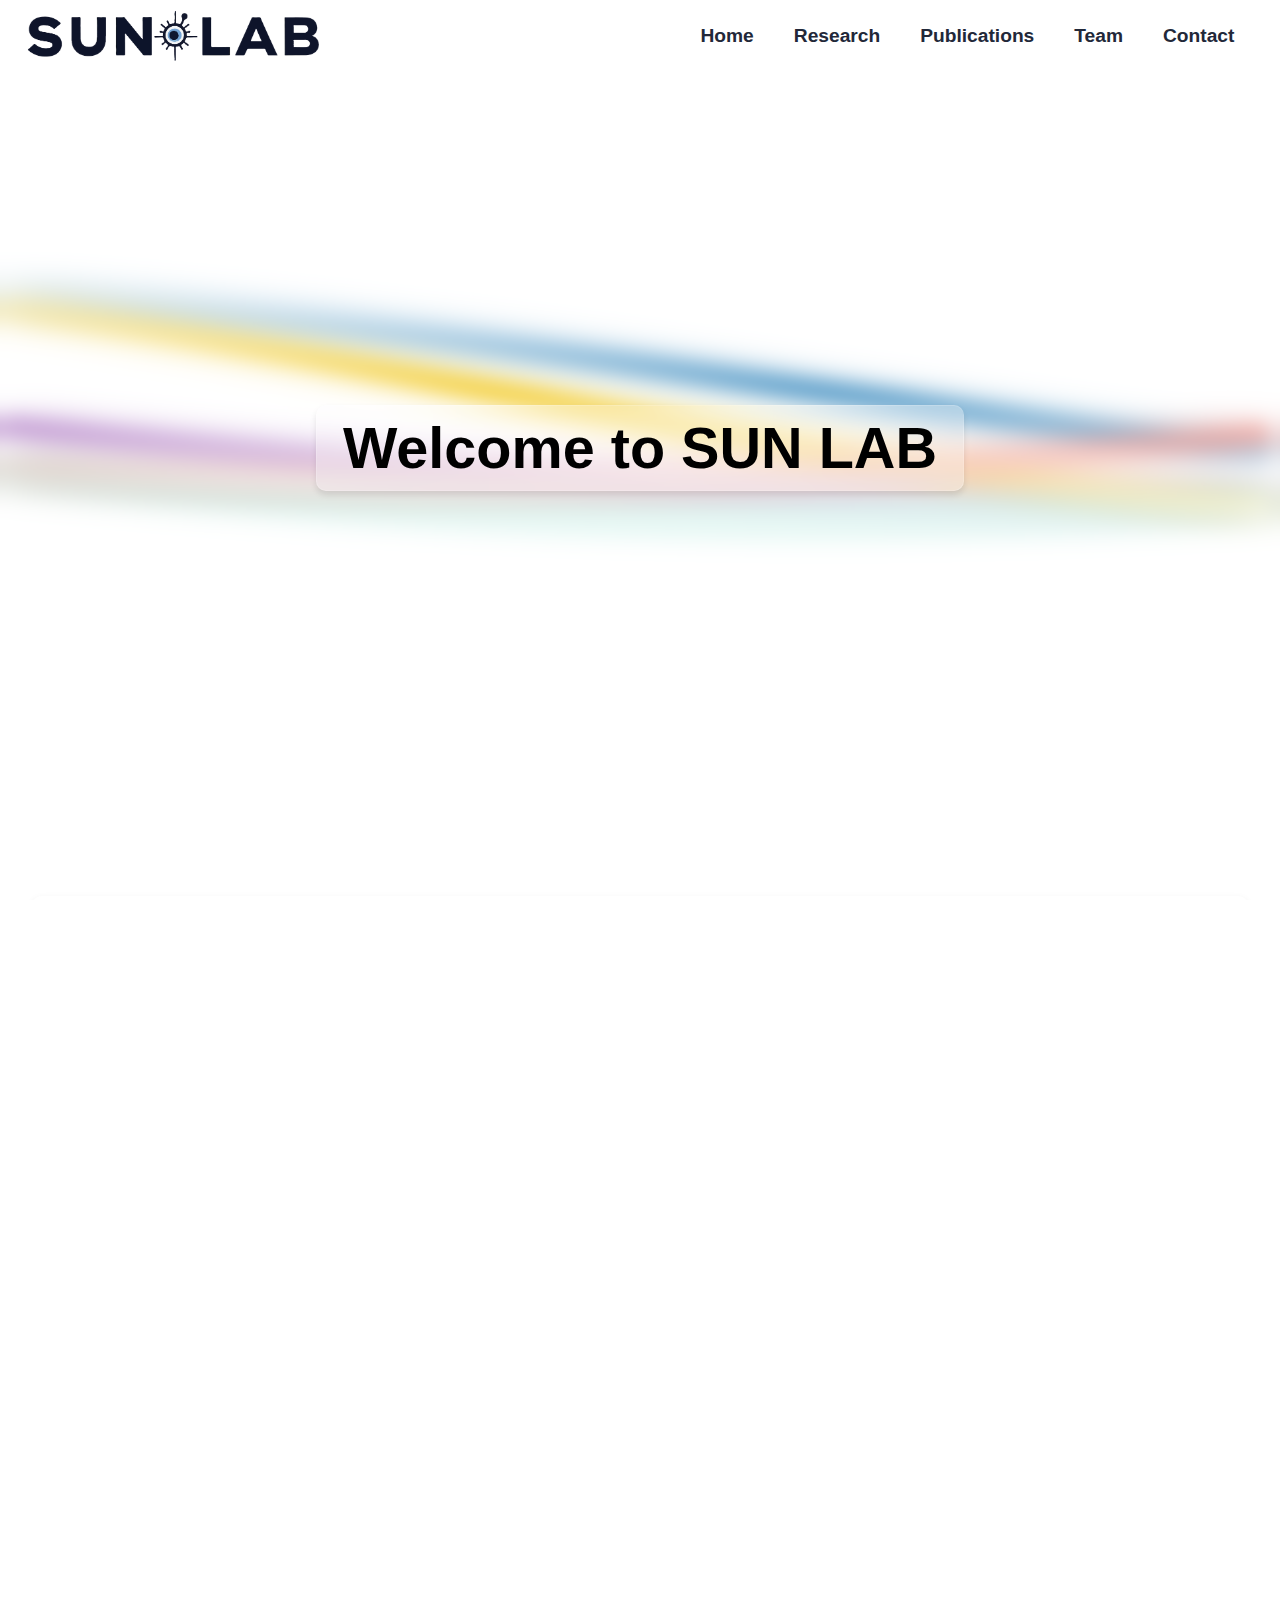
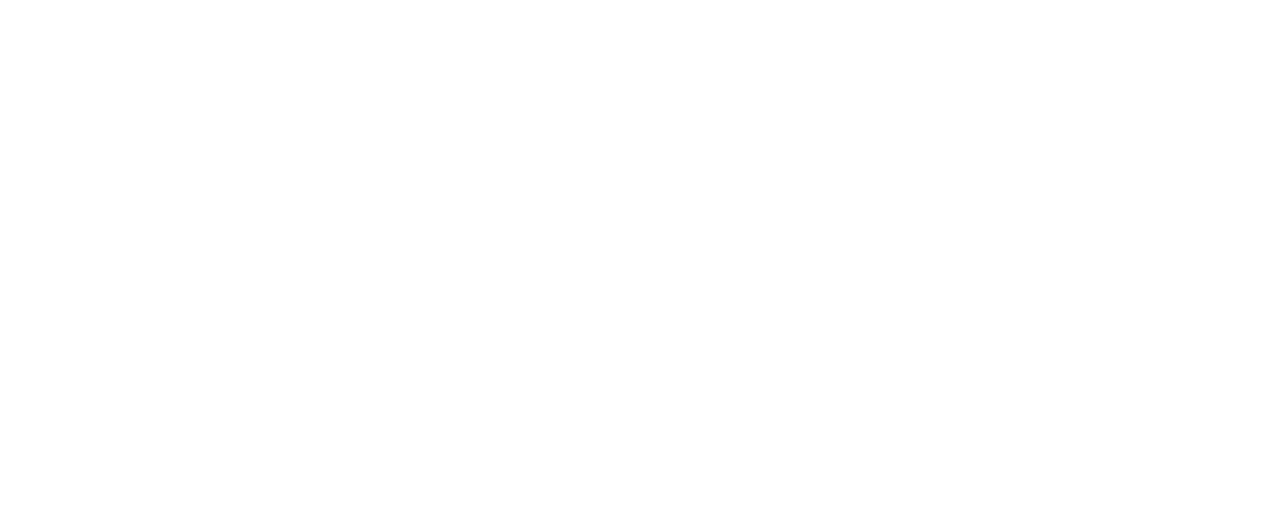
<file: index.html>
<!DOCTYPE html>
<html lang="en">
<head>
    <meta charset="UTF-8">
    <meta name="viewport" content="width=device-width, initial-scale=1.0">
    <title>SUN LAB</title>
    <link href="index.css" rel="stylesheet" type="text/css">
</head>
<body>
    <div class="modal-overlay" id="modal-overlay"></div>
    <header>
        <div class="logo">
            <img src="assets/sunlab_name_logo.png" alt="SUN Lab Logo">
        </div>
        <nav>
            <ul>
                <li><a href="index.html">Home</a></li>
                <li><a href="research.html">Research</a></li>
                <li><a href="publications.html">Publications</a></li>
                <li><a href="team.html">Team</a></li>
                <li><a href="contact.html">Contact</a></li>
            </ul>
        </nav>
    </header>
    
    <canvas id="wavyBackground"></canvas>
    <div class="blurry-backdrop"></div>
    
    <div class="content">
        <h1 class="glass-text">Welcome to SUN LAB</h1>
        <div class="glass-container">
            <div class="welcome-message">
                <p class="welcome-font">At the SUN Lab (<strong>S</strong>un <strong>U</strong>ltrasound & <strong>N</strong>euroengineering Laboratory), we harness the power of focused ultrasound (FUS), neuroimaging, and immunoengineering to seek new solutions to the treatment & diagnosis of neurological disorders. Our mission is to unveil how FUS modulates the mechanobiology at the neuro-immune interface and developing ultrasound devices, imaging methods, and engineered cell systems for immunomodulation and cell-based theranostics. We perform multidisciplinary and multiscale research via mechanistic and translational approaches to advance immunotherapy, drug/gene/cell delivery, ultrasound-responsive cell therapy and neurostimulation for treating brain disorders, such as glioblastoma and Alzheimer's disease.</p>
            </div>
        </div>
    </div>
    
    <div class="glass-container-research">
        <div class="current_research-font">
            <p class="current_research-font"></p>
        </div>  
        <section id="research">
            <div class="research-topics">
                <div class="research-item">
                    <img src="assets/Fig 1 cropped .jpg" alt="Focused Ultrasound and Neuroimaging">
                    <h3>Focused Ultrasound mediated Drug Delivery</h3>
                    <button class="try-now-btn" data-modal-id="modalId1">Read more →</button>
                </div>
            </div>
            <div class="research-topics">
                <div class="research-item">
                    <img src="assets/FUS Brain.png" alt="Research Topic 2">
                    <h3>Ultrasound Immunoengineering and Immonomodulation</h3>
                    <button class="try-now-btn" data-modal-id="modalId2">Read more →</button>
                </div>
            </div>
            <div class="research-topics">
                <div class="research-item">
                    <img src="assets/The controller system modified.jpg" alt="Research Topic 3">
                    <h3>Cavitation Imaging and Control</h3>
                    <button class="try-now-btn" data-modal-id="modalId3">Read more →</button>
                </div>
            </div>
        </section>
    </div>

    <section class="details-footer">
        <div class="affiliations">
            <figure class="affiliation-logo">
                <img src="assets/cils_logo.png" alt="CILS logo" class="sun-logo">
            </figure>
            <figure class="affiliation-logo">
                <img src="assets/sunlab_name_logo.png" alt="SUN LAB logo" class="cils-logo">
            </figure>
            <figure class="affiliation-logo">
                <img src="assets/neu_bioengg_logo.png" alt="NEU Bioengineering logo" class="neu-logo">
            </figure>
        </div>
        <div class="contact-info">
            <div class="contact-details email">
                <strong>Email:</strong> <br>
                <a href="mailto:t.sun@northeastern.edu" class="mailtoui">t.sun@northeastern.edu</a>
            </div>
            <div class="contact-details location">
                <strong>Address</strong> <br>
                206, Interdisciplinary Science and Engineering Complex <br>
                360 Huntington Ave, Boston, MA 02115.
            </div>
        </div>
    </section>
    
        
    <footer>
        <div>
            <span>&copy; 2024 SUN Lab all rights reserved</span>
        </div>
    </footer>

    <!-- The Modal -->
    <!-- Modal for Ultrasound Drug Delivery -->
    <div id="modalId1" class="modal">
        <div class="modal-content">
            <span class="close" onclick="closeModal('modalId1')">&times;</span>
            <div class="modal-images">
                <img src="assets/BBB opening evaluation. Typical 3D reconstructed T1-weighted MR images.jpg" alt="Focused ultrasound mediated drug delivery">
                <img src="assets/BB opening visualization using MRI contrast agent.png" alt="Focused ultrasound mediated drug delivery">
            </div>
            <h2>Focused ultrasound mediated drug delivery</h2>
            <p>Focused ultrasound (FUS) mediated drug delivery is an emerging and unique technique to deliver drugs and/or agents across biological barriers through the mechanical effects from ultrasound. This technique offers several advantages over traditional drug delivery methods, including increased targeting precision, reduced systemic side effects, and improved therapeutic efficacy. At SUN Lab, we aim to combine region-specific FUS with acoustically responsive nanoparticles to achieve both spatial and physiological targeting for drug delivery.</p>
        </div>
    </div>

    <!-- Modal for Ultrasound Immunoengineering -->
    <div id="modalId2" class="modal">
        <div class="modal-content">
            <span class="close" onclick="closeModal('modalId2')">&times;</span>
            <div class="modal-images">
                <img src="assets/FUS brain and Neuron combined.png" alt="Research Image 2">
                <img src="assets/Cell staining.png" alt="Research Image 2">
            </div>
            <h2>Ultrasound Immunoengineering and Immonomodulation</h2>
            <p>The treatment efficacy for brain disorders has been hindered by the presence of blood-brain barrier (BBB) and the immunosuppressive microenvironment. Approaches that can interfere with the microenvironment locally for enhanced immune effector delivery and reprograming are desperately needed. FUS represents a promising physical technique to address these challenges due to its unique spatial targeting, ability of reversible vascular permeation, non-invasiveness, deep penetration and high controllability. SUN Lab uses multi-scale models and tools to unveil how immune cells (both endogenous and engineered cells) respond to ultrasound as mechanical stimuli, particularly in the complex immune microenvironments of brain tumors and aging brains.</p>
        </div>
    </div>

    <!-- Modal for Cavitation Imaging -->
    <div id="modalId3" class="modal">
        <div class="modal-content">
            <span class="close" onclick="closeModal('modalId3')">&times;</span>
            <div class="modal-images">
                <img src="assets/The controller system.jpeg" alt="Cavitation Imaging and Control System">
                <video controls>
                    <source src="assets/163701_1_supplements/Supplementary-movie-1.mp4" type="video/mp4">
                </video>
            </div>
            <h2>Cavitation Imaging and Control</h2>
            <p>SUN Lab also focuses on employing advanced computational techniques, including machine learning and parallelism, to enhance the field of cavitation imaging and control. The primary objective is to refine the in-clinic capability for real-time beamforming of cavitation maps, thereby elevating the effectiveness of FUS therapeutic interventions. This initiative also explores the integration of closed-loop systems for monitoring cavitation dosage autonomously, eliminating the need for manual interpretation. An exemplar system is designed to regulate acoustic pressures to favor stable cavitation over inertial cavitation, which can lead to undesired bubble expansion and elevated tissue temperatures.</p>
        </div>
    </div>

    <script>
		 // Define canvas and context at the top to ensure availability
        const canvas = document.getElementById('wavyBackground');
        const ctx = canvas.getContext('2d');
        
        // Adjust initial canvas size
        canvas.width = window.innerWidth;
        canvas.height = document.body.scrollHeight;
        
        const waves = [];
        const waveCount = 5;
        const waveColors = ["rgba(142, 68, 173, 0.7)", "rgba(41, 128, 185, 0.7)", "rgba(26, 188, 156, 0.7)", "rgba(241, 196, 15, 0.7)", "rgba(231, 76, 60, 0.7)"];
        
        for (let i = 0; i < waveCount; i++) {
            waves.push({
                y: canvas.height / 2,
                length: Math.random() * 500 + 500,
                amplitude: Math.random() * 150 + 200,
                phase: Math.random() * Math.PI * 2,
                speed: Math.random() * 0.02,
                color: waveColors[i % waveColors.length]
            });
        }
        
        function resizeCanvas() {
            canvas.width = window.innerWidth;
            canvas.height = document.body.scrollHeight; // Adjusted to use scrollHeight for consistency
            drawWaves();
        }
        
        window.addEventListener('resize', resizeCanvas);
        
        function drawWaves() {
            const time = Date.now() * 0.0001;
            ctx.clearRect(0, 0, canvas.width, canvas.height);
            waves.forEach(wave => {
                wave.phase += wave.speed;
                ctx.beginPath();
                ctx.lineWidth = 50;
                ctx.shadowBlur = 60;
                ctx.shadowColor = wave.color;
                for (let x = 0; x < canvas.width; x += 10) {
                    const y = wave.y + Math.sin((x / wave.length) + wave.phase + time) * wave.amplitude;
                    ctx.lineTo(x, y);
                }
                const gradient = ctx.createLinearGradient(0, wave.y - wave.amplitude, 0, wave.y + wave.amplitude);
                gradient.addColorStop(0, 'rgba(255, 255, 255, 0.5)');
                gradient.addColorStop(0.5, wave.color);
                gradient.addColorStop(1, 'rgba(255, 255, 255, 0.5)');
                ctx.strokeStyle = gradient;
                ctx.stroke();
            });
        }
        
        // Initial wave drawing
        animate();
        
        function animate() {
            requestAnimationFrame(animate);
            drawWaves();
        }
        
        document.querySelectorAll('.try-now-btn').forEach(button => {
  button.addEventListener('click', function() {
    const modalId = this.getAttribute('data-modal-id');
    document.getElementById(modalId).style.display = 'block';
    document.getElementById('modal-overlay').style.display = 'block';
  });
});

document.querySelectorAll('.modal .close').forEach(button => {
  button.addEventListener('click', function() {
    this.closest('.modal').style.display = 'none';
    document.getElementById('modal-overlay').style.display = 'none';
  });
});

document.getElementById('modal-overlay').addEventListener('click', function() {
  document.querySelectorAll('.modal').forEach(modal => modal.style.display = 'none');
  this.style.display = 'none';
});

function toggleMenu() {
  var nav = document.querySelector('nav');
  nav.classList.toggle('active');
}
	</script>
</body>
</html>
</file>
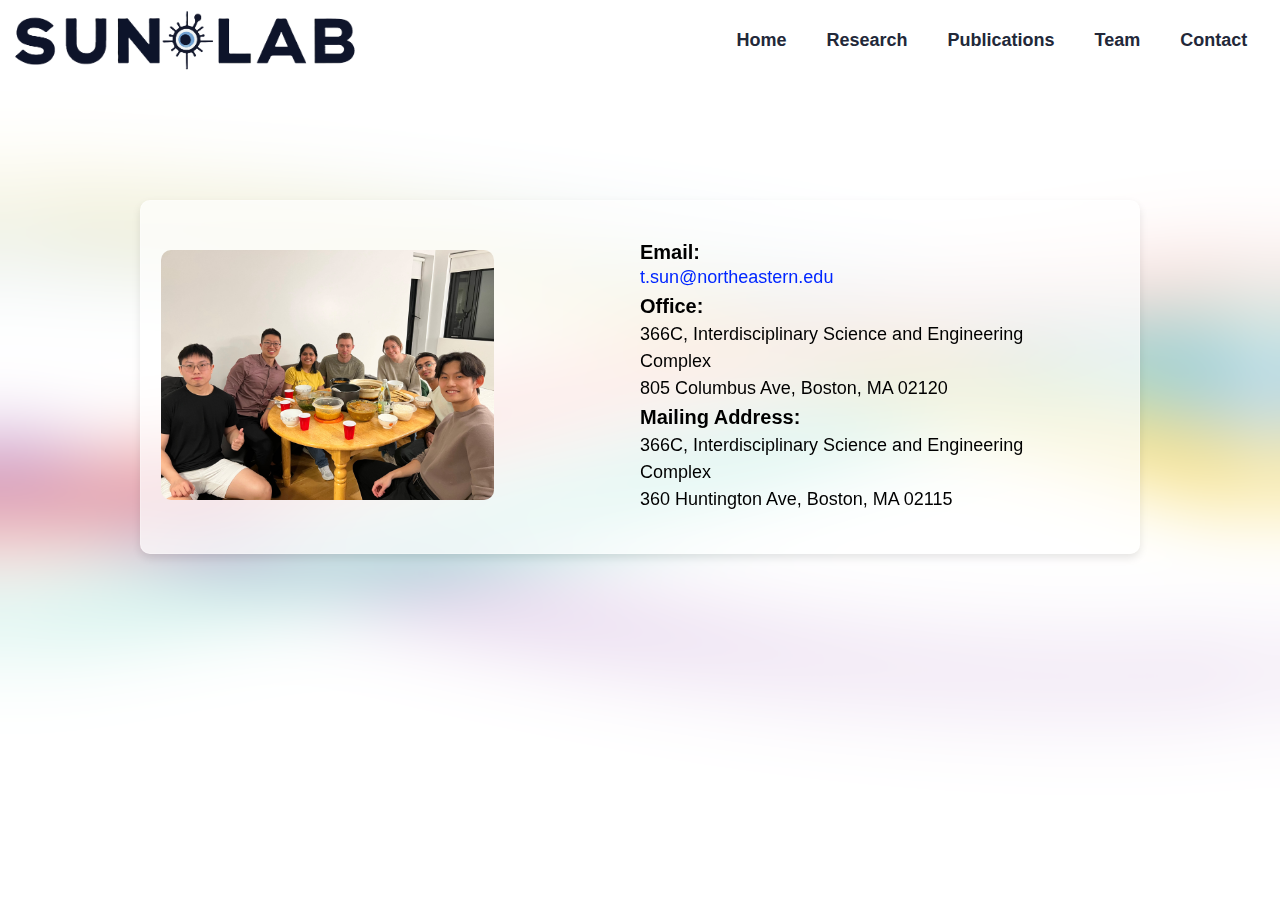
<file: contact.html>
<!DOCTYPE html>
<html lang="en">
<head>
    <meta charset="UTF-8">
    <meta name="viewport" content="width=device-width, initial-scale=1.0">
    <title>SUN LAB</title>
    <link href="contact.css" rel="stylesheet" type="text/css">
    <style type="text/css">
    </style>
</head>
	

<body>
    <div class="modal-overlay"></div>
    <header>
        <div class="logo">
            <img src="assets/sunlab_name_logo.png" alt="sun_logo">
        </div>
        <div class="hamburger" onclick="toggleMenu()">
            <div></div>
            <div></div>
            <div></div>
        </div>
        <nav>
            <ul>
                <li><a href="index.html">Home</a></li>
                <li><a href="research.html">Research</a></li>
                <li><a href="publications.html">Publications</a></li>
                <li><a href="team.html">Team</a></li>
                <li><a href="contact.html">Contact</a></li>
            </ul>
        </nav>
    </header>
    

    <canvas id="wavyBackground"></canvas>
    <div class="blurry-backdrop"></div>

    <div class="glass-container"; style="margin-top: 200px ;">
        <div class="left-section">
            <img src="assets/Group photo.jpeg" alt="Group-image">
        </div>
        <section class="right-section">
            <div class="contact-footer">
                <div class="affliations">
                </div>
        
                <div class="contact-info">
                    <div class="contact-details email">
                        <strong>Email:</strong>
                        <a href="mailto:t.sun@northeastern.edu" class="mailtoui">
                            t.sun@northeastern.edu
                        </a>
                    </div>
                    <div class="contact-details location">
                        <strong>Office:</strong>
                        366C, Interdisciplinary Science and Engineering Complex <br>
                        805 Columbus Ave, Boston, MA 02120
                    </div>
                    <div class="contact-details mailing">
                        <strong>Mailing Address:</strong>
                        366C, Interdisciplinary Science and Engineering Complex <br>
                        360 Huntington Ave, Boston, MA 02115
                    </div>
                </div>
            </div>
        </section>
    </div>

    <script>
        document.addEventListener('DOMContentLoaded', function() {
            const glassContainer = document.querySelector('.glass-container');
            const windowHeight = window.innerHeight;
        
            window.addEventListener('scroll', function() {
                const scrollY = window.scrollY;
                const threshold = 300; // Point at which the glass container starts moving
        
                if (scrollY > threshold) {
                    // Calculate new position and opacity based on scroll
                    let newPosition = Math.max(0, 200 - (scrollY - threshold) / 5);
                    let newOpacity = Math.min(1, (scrollY - threshold) / 200);
        
                    glassContainer.style.top = `${newPosition}vh`;
                    glassContainer.style.opacity = newOpacity;
                } else {
                    // Reset to initial state if above threshold
                    glassContainer.style.top = '200vh'; // Start off-screen
                    glassContainer.style.opacity = 0;
                }
            });
        });
        
        window.addEventListener('resize', resizeCanvas);
        
        function resizeCanvas() {
            canvas.width = window.innerWidth;
            canvas.height = document.body.scrollHeight; // Use scrollHeight to cover the full content height
            drawWaves(); // Redraw waves after resizing
        }
        // Function to keep the welcome message below the header
        function adjustWelcomeMessage() {
            const welcome = document.querySelector('.welcome-message');
            const headerHeight = document.querySelector('header').offsetHeight;
            const scrollDistance = window.pageYOffset;
            welcome.style.transform = `translateY(${Math.max(scrollDistance, headerHeight)}px)`;
        }
        
        // Add throttled scroll event listener        
        const canvas = document.getElementById('wavyBackground');
        const ctx = canvas.getContext('2d');
        canvas.width = window.innerWidth;
        canvas.height = document.body.offsetHeight;
        
        function resizeCanvas() {
            canvas.width = window.innerWidth;
            canvas.Height = document.body.offsetHeight;
        }
        const waves = [];
        const waveCount = 5;
        
        // Define specific colors for each wave
        const waveColors = [
            "rgba(142, 68, 173, 0.7)", // Purple
            "rgba(41, 128, 185, 0.7)", // Blue
            "rgba(26, 188, 156, 0.7)", // Teal
            "rgba(241, 196, 15, 0.7)",  // Yellow
            "rgba(231, 76, 60, 0.7)",   // Red
        ];
        
        for(let i = 0; i < waveCount; i++) {
            waves.push({
                y: canvas.height / 2,
                length: Math.random() * 500 + 500, // Individual wavelengths
                amplitude: Math.random() * 100 + 150, // Individual amplitudes
                phase: Math.random() * Math.PI * 2, // Set an initial phase
                speed: Math.random() * 0.02, // Each wave will have a different speed
                color: waveColors[i % waveColors.length] // Assign color from the array
            });
        }
        
        function animate() {
            ctx.clearRect(0, 0, canvas.width, canvas.height); // clear the entire canvas
            drawWaves();
            requestAnimationFrame(animate);
        }
        
        function drawWaves() {
            const time = Date.now() * 0.0001; // Time factor for oscillation
            waves.forEach(wave => {
                wave.phase += wave.speed; // Update the phase of the wave based on its speed
                ctx.beginPath();
                ctx.lineWidth = 40; // Thickness of the wave
                ctx.shadowBlur = 40; // Glow effect
                ctx.shadowColor = wave.color; // Color of the glow
        
                for(let x = 0; x < canvas.width; x += 10) {
                    // Calculate the y position of the wave based on the sine function
                    const y = wave.y + Math.sin((x / wave.length) + wave.phase + time) * wave.amplitude;
                    ctx.lineTo(x, y);
                }
                
                // Create gradient for frosted glass effect
                const gradient = ctx.createLinearGradient(0, wave.y - wave.amplitude, 0, wave.y + wave.amplitude);
                gradient.addColorStop(0, 'rgba(255, 255, 255, 0.5)');
                gradient.addColorStop(0.5, wave.color);
                gradient.addColorStop(1, 'rgba(255, 255, 255, 0.5)');
        
                ctx.strokeStyle = gradient;
                ctx.stroke();
            });
        }
        
        animate();
        </script>
        
        </body>
        </html>
</file>
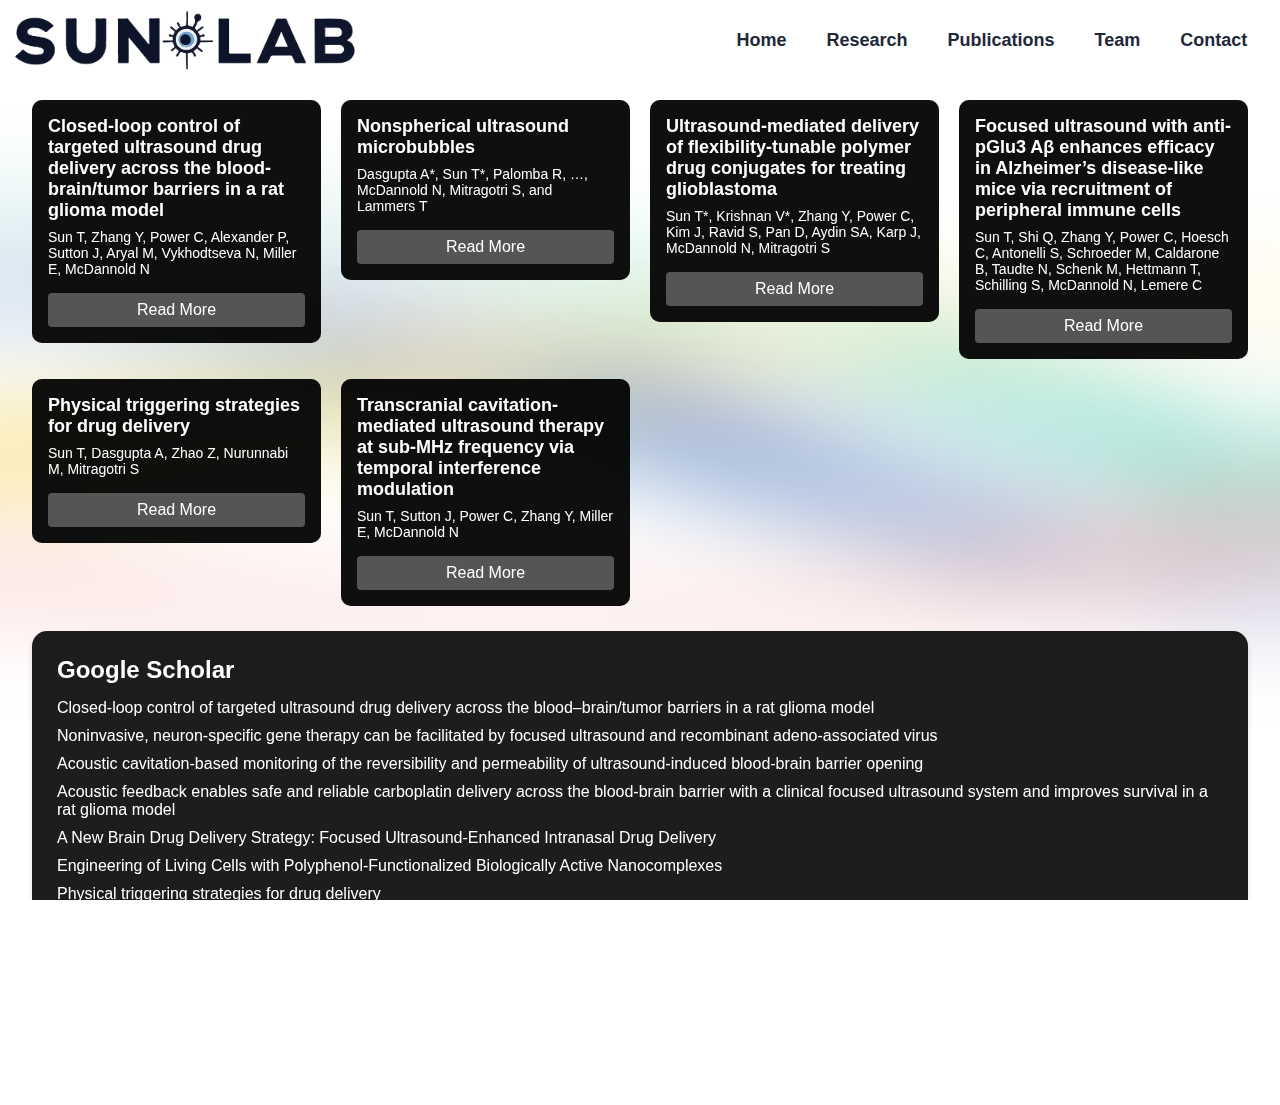
<file: publications.html>
<!DOCTYPE html>
<html lang="en">
<head>
    <meta charset="UTF-8">
    <meta name="viewport" content="width=device-width, initial-scale=1.0">
    <title>SUN LAB</title>
    <link href="publications_css.css" rel="stylesheet" type="text/css">
</head>

<body>
    <div class="modal-overlay"></div>
    <header>
        <div class="logo">
            <img src="assets/sunlab_name_logo.png" alt="sun_logo">
        </div>
        <nav>
            <ul>
                <li><a href="index.html">Home</a></li>
                <li><a href="research.html">Research</a></li>
                <li><a href="publications.html">Publications</a></li>
                <li><a href="team.html">Team</a></li>
                <li><a href="contact.html">Contact</a></li>
            </ul>
        </nav>
    </header>


     <!-- Wavy Background Canvas -->
     <canvas id="wavyBackground"></canvas>
     <!-- Blurry Backdrop -->
     <div class="blurry-backdrop"></div>

<div class="content">

    <section style="margin-top: 100px;" id="publications" class="cards-wrapper">
        <div class="card-container" style="margin: 25px auto;">
            <div class="card">
                <div class="card-content">
                    <h3>Closed-loop control of targeted ultrasound drug delivery across the blood-brain/tumor barriers in a rat glioma model</h3>
                    <p>Sun T, Zhang Y, Power C, Alexander P, Sutton J, Aryal M, Vykhodtseva N, Miller E, McDannold N</p>
                    <a href="https://www.pnas.org/doi/abs/10.1073/pnas.1713328114" class="btn" target="_blank" rel="noopener noreferrer">Read More</a>
                </div>
            </div>

            <div class="card">
                <div class="card-content">
                    <h3>Nonspherical ultrasound microbubbles</h3>
                    <p>Dasgupta A*, Sun T*, Palomba R, …, McDannold N, Mitragotri S, and Lammers T</p>
                    <a href="https://www.pnas.org/doi/full/10.1073/pnas.2218847120" class="btn" target="_blank" rel="noopener noreferrer">Read More</a>
                </div>
            </div>

            <div class="card">
                <div class="card-content">
                    <h3>Ultrasound‐mediated delivery of flexibility‐tunable polymer drug conjugates for treating glioblastoma</h3>
                    <p>Sun T*, Krishnan V*, Zhang Y, Power C, Kim J, Ravid S, Pan D, Aydin SA, Karp J, McDannold N, Mitragotri S</p>
                    <a href="https://aiche.onlinelibrary.wiley.com/doi/full/10.1002/btm2.10408" class="btn" target="_blank" rel="noopener noreferrer">Read More</a>
                </div>
            </div>

            <div class="card">
                <div class="card-content">
                    <h3>Focused ultrasound with anti-pGlu3 Aβ enhances efficacy in Alzheimer’s disease-like mice via recruitment of peripheral immune cells</h3>
                    <p>Sun T, Shi Q, Zhang Y, Power C, Hoesch C, Antonelli S, Schroeder M, Caldarone B, Taudte N, Schenk M, Hettmann T, Schilling S, McDannold N, Lemere C</p>
                    <a href="https://www.sciencedirect.com/science/article/abs/pii/S0168365921003357" class="btn" target="_blank" rel="noopener noreferrer">Read More</a>
                </div>
            </div>

            <div class="card">
                <div class="card-content">
                    <h3>Physical triggering strategies for drug delivery</h3>
                    <p>Sun T, Dasgupta A, Zhao Z, Nurunnabi M, Mitragotri S</p>
                    <a href="https://www.sciencedirect.com/science/article/abs/pii/S0169409X20300569" class="btn" target="_blank" rel="noopener noreferrer">Read More</a>
                </div>
            </div>

            <div class="card">
                <div class="card-content">
                    <h3>Transcranial cavitation-mediated ultrasound therapy at sub-MHz frequency via temporal interference modulation</h3>
                    <p>Sun T, Sutton J, Power C, Zhang Y, Miller E, McDannold N</p>
                    <a href="https://pubs.aip.org/aip/apl/article-abstract/111/16/163701/34330/Transcranial-cavitation-mediated-ultrasound?redirectedFrom=fulltext" class="btn" target="_blank" rel="noopener noreferrer">Read More</a>
                </div>
            </div>
            
        </div>
        
    </section>

    <section>
        <div class="glass-container">
        <h2>Google Scholar</h2>
        <ul id="publication-list">
          <li><a href="https://www.pnas.org/doi/abs/10.1073/pnas.1713328114">Closed-loop control of targeted ultrasound drug delivery across the blood–brain/tumor barriers in a rat glioma model</a></li>
          <li><a href="https://www.nature.com/articles/gt201491">Noninvasive, neuron-specific gene therapy can be facilitated by focused ultrasound and recombinant adeno-associated virus</a></li>
          <li><a href="https://iopscience.iop.org/article/10.1088/0031-9155/60/23/9079/meta">Acoustic cavitation-based monitoring of the reversibility and permeability of ultrasound-induced blood-brain barrier opening</a></li>
          <li><a href="https://www.ncbi.nlm.nih.gov/pmc/articles/PMC6735504/">Acoustic feedback enables safe and reliable carboplatin delivery across the blood-brain barrier with a clinical focused ultrasound system and improves survival in a rat glioma model</a></li>
          <li><a href="https://journals.plos.org/plosone/article?id=10.1371/journal.pone.0108880">A New Brain Drug Delivery Strategy: Focused Ultrasound-Enhanced Intranasal Drug Delivery</a></li>
          <li><a href="https://onlinelibrary.wiley.com/doi/full/10.1002/adma.202003492">Engineering of Living Cells with Polyphenol-Functionalized Biologically Active Nanocomplexes</a></li>
          <li><a href="https://www.sciencedirect.com/science/article/pii/S0169409X20300569">Physical triggering strategies for drug delivery</a></li>
          <li><a href="https://www.sciencedirect.com/science/article/pii/S0168365919301907">Amelioration of the nigrostriatal pathway facilitated by ultrasound-mediated neurotrophic delivery in early Parkinson's disease</a></li>
          <li><a href="https://journals.sagepub.com/doi/full/10.1177/0271678X16637881">Direct brain infusion can be enhanced with focused ultrasound and microbubbles</a></li>
          <li><a href="https://pubs.aip.org/asa/jasa/article/131/6/4358/656125">Ambient pressure dependence of the ultra-harmonic response from contrast microbubbles</a></li>
          <li><a href="https://www.nature.com/articles/s41598-020-65617-6">Blood-brain barrier disruption and delivery of irinotecan in a rat model using a clinical transcranial MRI-guided focused ultrasound system</a></li>
        </ul>

    <div id="more-publications" style="display:none;">
        <ul>

          <li><a href="https://www.sciencedirect.com/science/article/pii/S0168365921003357">Focused ultrasound with anti-pGlu3 Aβ enhances efficacy in Alzheimer's disease-like mice via recruitment of peripheral immune cells</a></li>
          <li><a href="https://aiche.onlinelibrary.wiley.com/doi/full/10.1002/btm2.10166">Hyaluronic acid–doxorubicin nanoparticles for targeted treatment of colorectal cancer</a></li>
          <li><a href="https://www.sciencedirect.com/science/article/abs/pii/S0301562919301498">Intracranial Non-thermal Ablation Mediated by Transcranial Focused Ultrasound and Phase-Shift Nanoemulsions</a></li>
          <li><a href="https://pubs.aip.org/aip/apl/article/111/16/163701/34330">Transcranial cavitation-mediated ultrasound therapy at sub-MHz frequency via temporal interference modulation</a></li>
          <li><a href="https://www.sciencedirect.com/science/article/pii/S0168365918300956">High-frequency, low-intensity ultrasound and microbubbles enhance nerve blockade</a></li>
          <li><a href="https://www.mdpi.com/2218-273X/12/7/951">Acute Effects of Focused Ultrasound-Induced Blood-Brain Barrier Opening on Anti-Pyroglu3 Abeta Antibody Delivery and Immune Responses</a></li>
          <li><a href="https://www.pnas.org/doi/abs/10.1073/pnas.2218847120">Nonspherical ultrasound microbubbles</a></li>
          <li><a href="https://ieeexplore.ieee.org/abstract/document/8868593">Artifact Suppression for Passive Cavitation Imaging Using U-Net CNNs with Uncertainty Quantification</a></li>
          <li><a href="https://pubs.acs.org/doi/full/10.1021/acsmaterialslett.1c00296">Engineering Caged Microbubbles for Controlled Acoustic Cavitation and Pressure Sensing</a></li>
          <li><a href="https://link.springer.com/article/10.1007/s13346-020-00760-1">Local anesthesia enhanced with increasing high-frequency ultrasound intensity</a></li>
          <li><a href="https://www.sciencedirect.com/science/article/pii/S0168365923002912">Focused ultrasound enhances transgene expression of intranasal hGDNF DNA nanoparticles in the sonicated brain regions</a></li>
          <li><a href="https://aiche.onlinelibrary.wiley.com/doi/full/10.1002/btm2.10408">Ultrasound-mediated delivery of flexibility-tunable polymer drug conjugates for treating glioblastoma</a></li>
          <li><a href="https://onlinelibrary.wiley.com/doi/full/10.1002/adma.202308150">Transferrin Receptor-Targeted Nonspherical Microbubbles for Blood–Brain Barrier Sonopermeation</a></li>
          <li><a href="https://pubs.aip.org/asa/jasa/article/134/5_Supplement/4181/611622">Delivery of different-size molecules by ultrasound-induced blood-brain barrier opening and its correlation with acoustic emission </a></li>
          <li><a href="https://pubs.aip.org/asa/jasa/article/134/5_Supplement/4183/611589">Prediction of the reversibility of the ultrasound-induced blood-brain barrier opening using passive cavitation detection with magnetic resonance imaging validation</a></li>
          <li><a href="https://www.science.org/doi/full/10.1126/scitranslmed.adk5413">Preclinical characterization of macrophage-adhering gadolinium micropatches for MRI contrast after traumatic brain injury in pigs</a></li>
          <li><a href="https://pubs.aip.org/asa/jasa/article/146/4_Supplement/3033/705018">Perfluorobutane phase shift nanoemulsion enables cavitation-mediated nonthermal ablation of brain tumors in rat </a></li>
          <li><a href="https://pubs.aip.org/asa/jasa/article/144/3_Supplement/1889/716349">Phase shift nanoemulsions facilitated focused ultrasound nonthermal ablation in mice brain</a></li>
          <li><a href="https://www.proquest.com/docview/2109764235?pq-origsite=gscholar&fromopenview=true&sourcetype=Dissertations%20&%20Theses">Cavitation Control and Imaging for Focused Ultrasound Brain Therapy</a></li>
          <li><a href="https://archive.ismrm.org/2017/0109.html">Functional MRI evaluation of a novel approach to neuromodulation: Targeted delivery of GABA via focused ultrasound-mediated disruption of the blood-brain barrier</a></li>
          <li><a href="https://ieeexplore.ieee.org/abstract/document/6932374">Enhancement of direct brain infusion with focused ultrasound and microbubbles</a></li>
          <li><a href="https://onlinelibrary.wiley.com/doi/full/10.1002/anbr.202200120">GSH-Responsive Dnase-I-Loaded MnOx Nanoplatforms for Combined Protein-Chemodynamic Therapy</a></li>
          <li><a href="https://pubs.aip.org/asa/jasa/article/152/4_Supplement/A153/2839740/Acoustic-droplet-vaporization-for-nonthermal">Acoustic droplet vaporization for nonthermal ablation of brain tumors</a></li>
          <li><a href="https://pubs.aip.org/asa/jasa/article/151/4_Supplement/A153/2838478/Focused-ultrasound-effects-on-the-glioblastoma">Focused ultrasound effects on the glioblastoma immune microenvironment</a></li>
          <li><a href="https://alz-journals.onlinelibrary.wiley.com/doi/abs/10.1002/alz.058725">Focus Ultrasound-Induced Blood-Brain Barrier opening enhances anti-pGlu3 Aβ mAb delivery and amyloid-beta plaque clearance</a></li>
          <li><a href="https://pubs.aip.org/asa/jasa/article/150/4_Supplement/A130/703709">Focused ultrasound immunomodulation on mononuclear phagocytes in the brain</a></li>
          <li><a href="https://www.biorxiv.org/content/10.1101/2021.01.15.426806v1.abstract">Ultrasound-mediated blood-brain barrier disruption improves anti-pyroglutamate3 Aβ antibody efficacy and enhances phagocyte infiltration into brain in aged Alzheimer’s disease-like mice</a></li>
          <li><a href="https://pubs.rsc.org/en/content/articlehtml/2021/qm/d1qm00569c">Effect of surface engineering on ethylamine-mediated plasmonic gold nanoparticle assembly</a></li>
          <li><a href="https://www.cabidigitallibrary.org/doi/full/10.5555/20220010001">Comparison of microbial community diversity and function in Hepialus baimaensis and Hepialus yunnanensis larvae.</a></li>
          <li><a href="https://pubs.aip.org/asa/jasa/article/135/4_Supplement/2210/677260/Drug-delivery-through-the-opened-blood-brain">Drug delivery through the opened blood-brain barrier in mice and non-human primates</a></li>

          <!-- Add more list items as needed -->
        </ul>
    </div>
        <!-- Read More/Less Button -->
    <button onclick="togglePublications()" id="toggleButton">Read More</button>
</div>
      
</section>
 </div>

<script>

  // Ensure canvas is defined at the start of the script
const canvas = document.getElementById('wavyBackground');
const ctx = canvas.getContext('2d');
const waves = [];
const waveCount = 5;
const waveColors = ["rgba(142, 68, 173, 0.7)", "rgba(41, 128, 185, 0.7)", "rgba(26, 188, 156, 0.7)", "rgba(241, 196, 15, 0.7)", "rgba(231, 76, 60, 0.7)"];

// Initialize canvas size and wave properties
function initCanvas() {
    canvas.width = window.innerWidth;
    canvas.height = document.body.scrollHeight; // Initial setup to cover the full content height
    initWaves();
}

function initWaves() {
    for(let i = 0; i < waveCount; i++) {
        waves.push({
            y: canvas.height / 2,
            length: Math.random() * 500 + 500,
            amplitude: Math.random() * 150 + 150,
            phase: Math.random() * Math.PI * 2,
            speed: Math.random() * 0.02,
            color: waveColors[i % waveColors.length]
        });
    }
}

// Adjust canvas on window resize
function resizeCanvas() {
    canvas.width = window.innerWidth;
    canvas.height = document.body.scrollHeight; // Adjusted to use scrollHeight for consistency
    drawWaves(); // Redraw waves with new dimensions
}
window.addEventListener('resize', resizeCanvas);

// Wave animation
function animate() {
    ctx.clearRect(0, 0, canvas.width, canvas.height); // Clear the entire canvas
    drawWaves();
    requestAnimationFrame(animate);
}

function drawWaves() {
    const time = Date.now() * 0.0001;
    waves.forEach(wave => {
        wave.phase += wave.speed;
        ctx.beginPath();
        ctx.lineWidth = 50;
        ctx.shadowBlur = 40;
        ctx.shadowColor = wave.color;

        for(let x = 0; x < canvas.width; x += 10) {
            const y = wave.y + Math.sin((x / wave.length) + wave.phase + time) * wave.amplitude;
            ctx.lineTo(x, y);
        }

        const gradient = ctx.createLinearGradient(0, wave.y - wave.amplitude, 0, wave.y + wave.amplitude);
        gradient.addColorStop(0, 'rgba(255, 255, 255, 0.5)');
        gradient.addColorStop(0.5, wave.color);
        gradient.addColorStop(1, 'rgba(255, 255, 255, 0.5)');
        ctx.strokeStyle = gradient;
        ctx.stroke();
    });
}

function togglePublications() {
    var morePublications = document.getElementById("more-publications");
    var toggleButton = document.getElementById("toggleButton");
    
    if (morePublications.style.display === "none") {
      morePublications.style.display = "block"; // Show the rest of the publications
      toggleButton.textContent = "Read Less"; // Change button text to "Read Less"
    } else {
      morePublications.style.display = "none"; // Hide the additional publications
      toggleButton.textContent = "Read More"; // Change button text back to "Read More"
    }
  }
    
initCanvas();
animate();    
</script>	
</body>
</html>
</file>
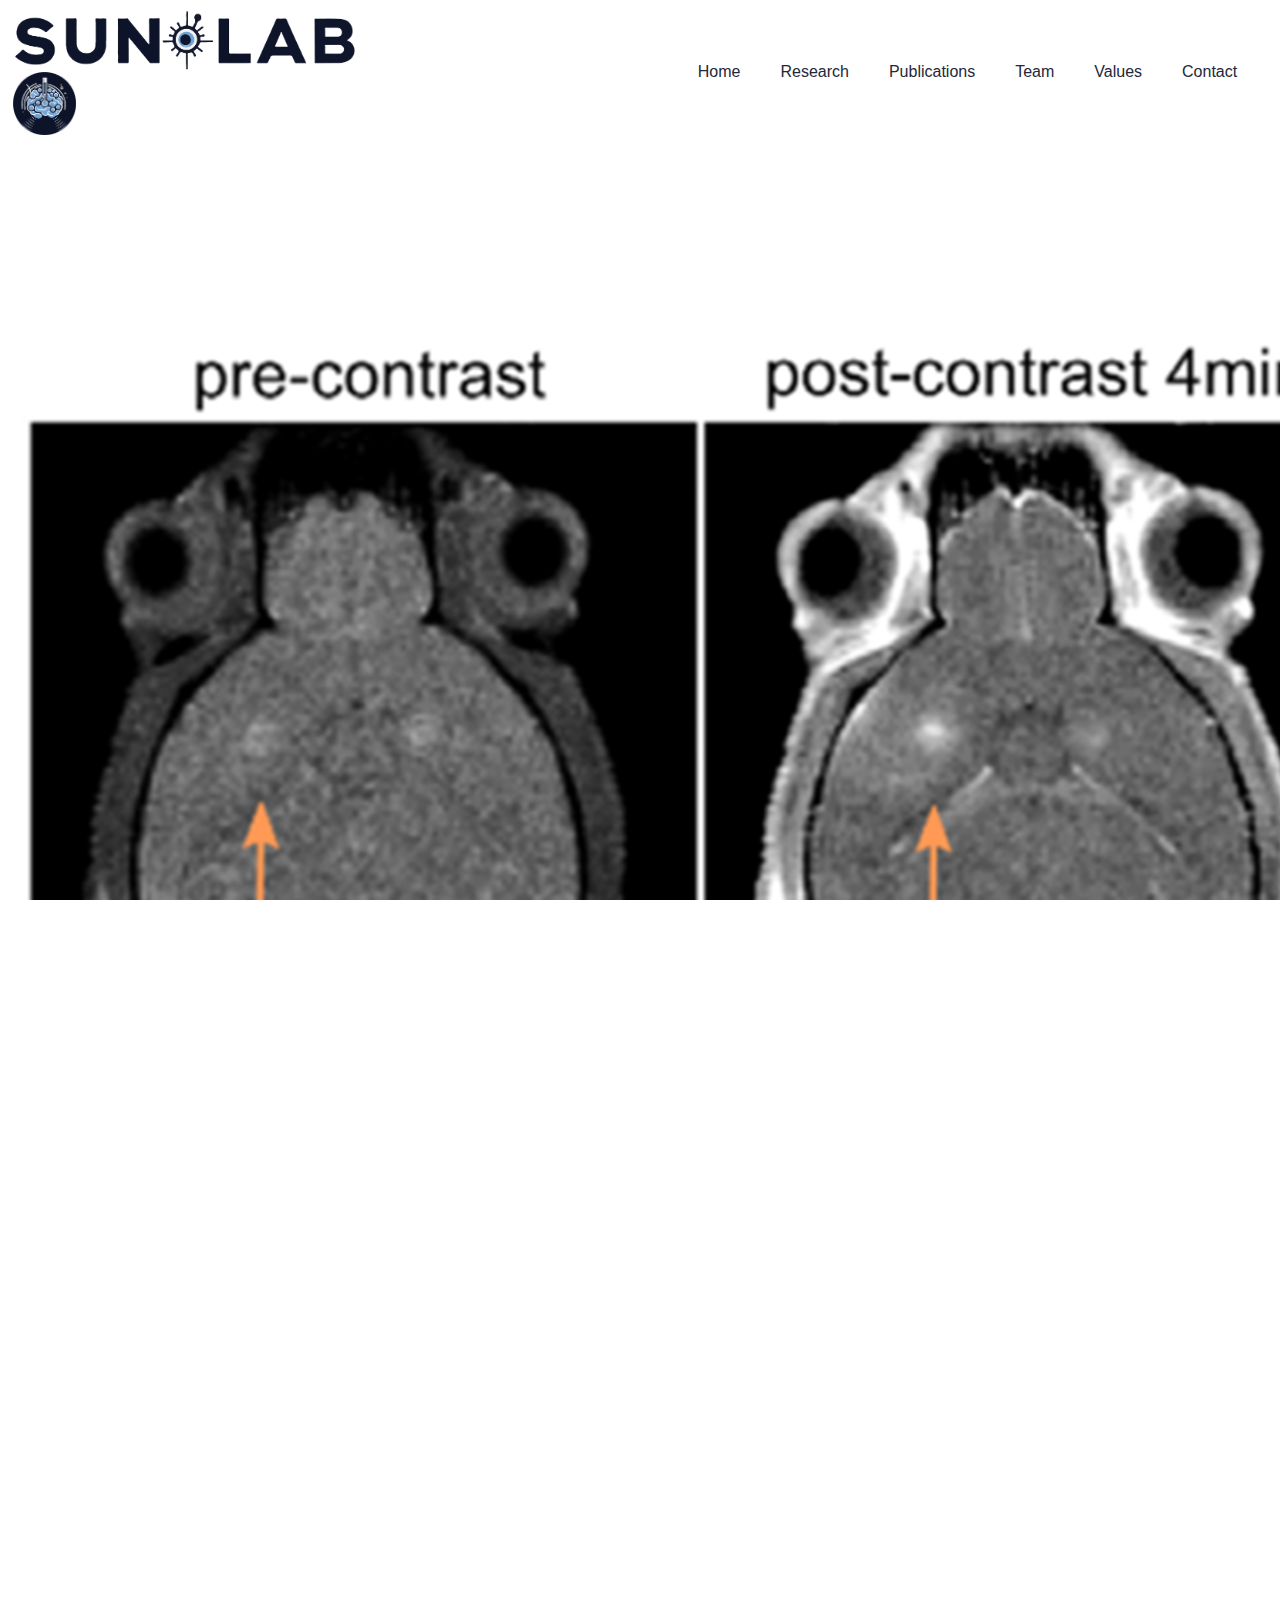
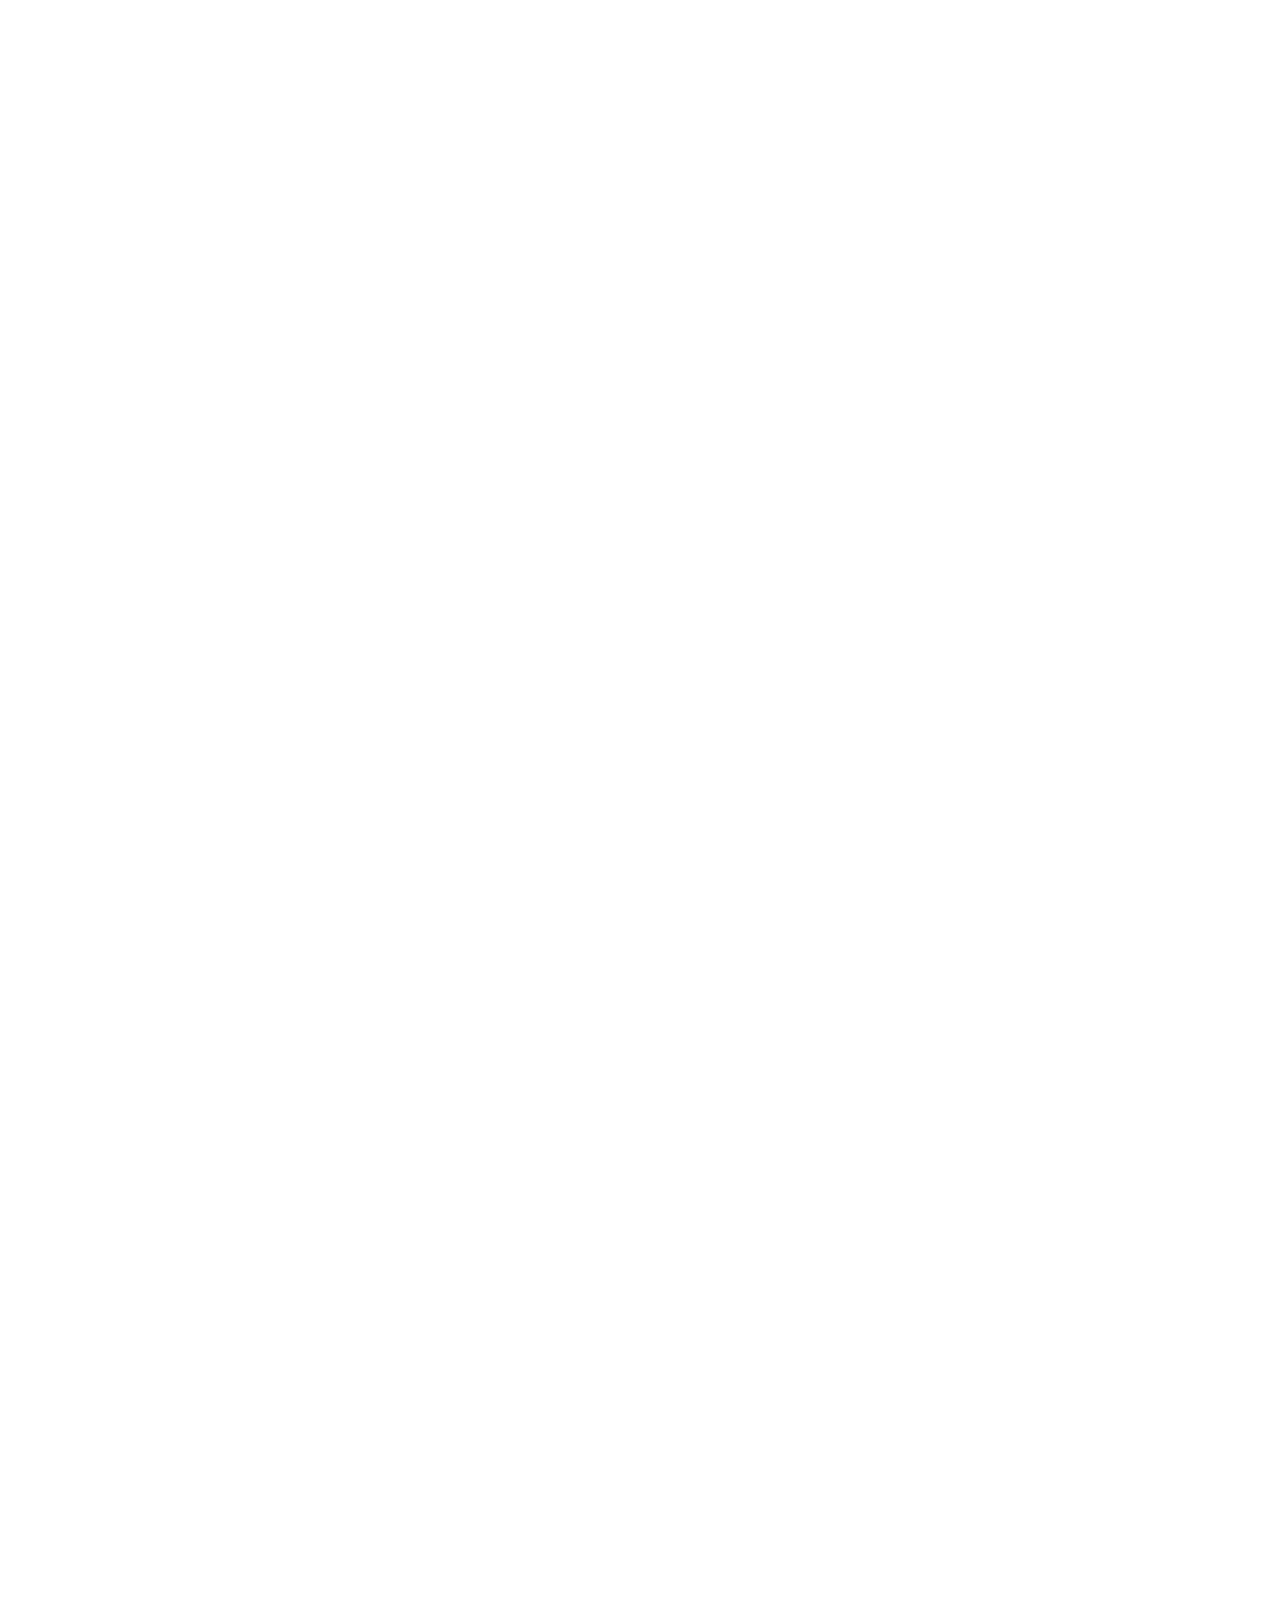
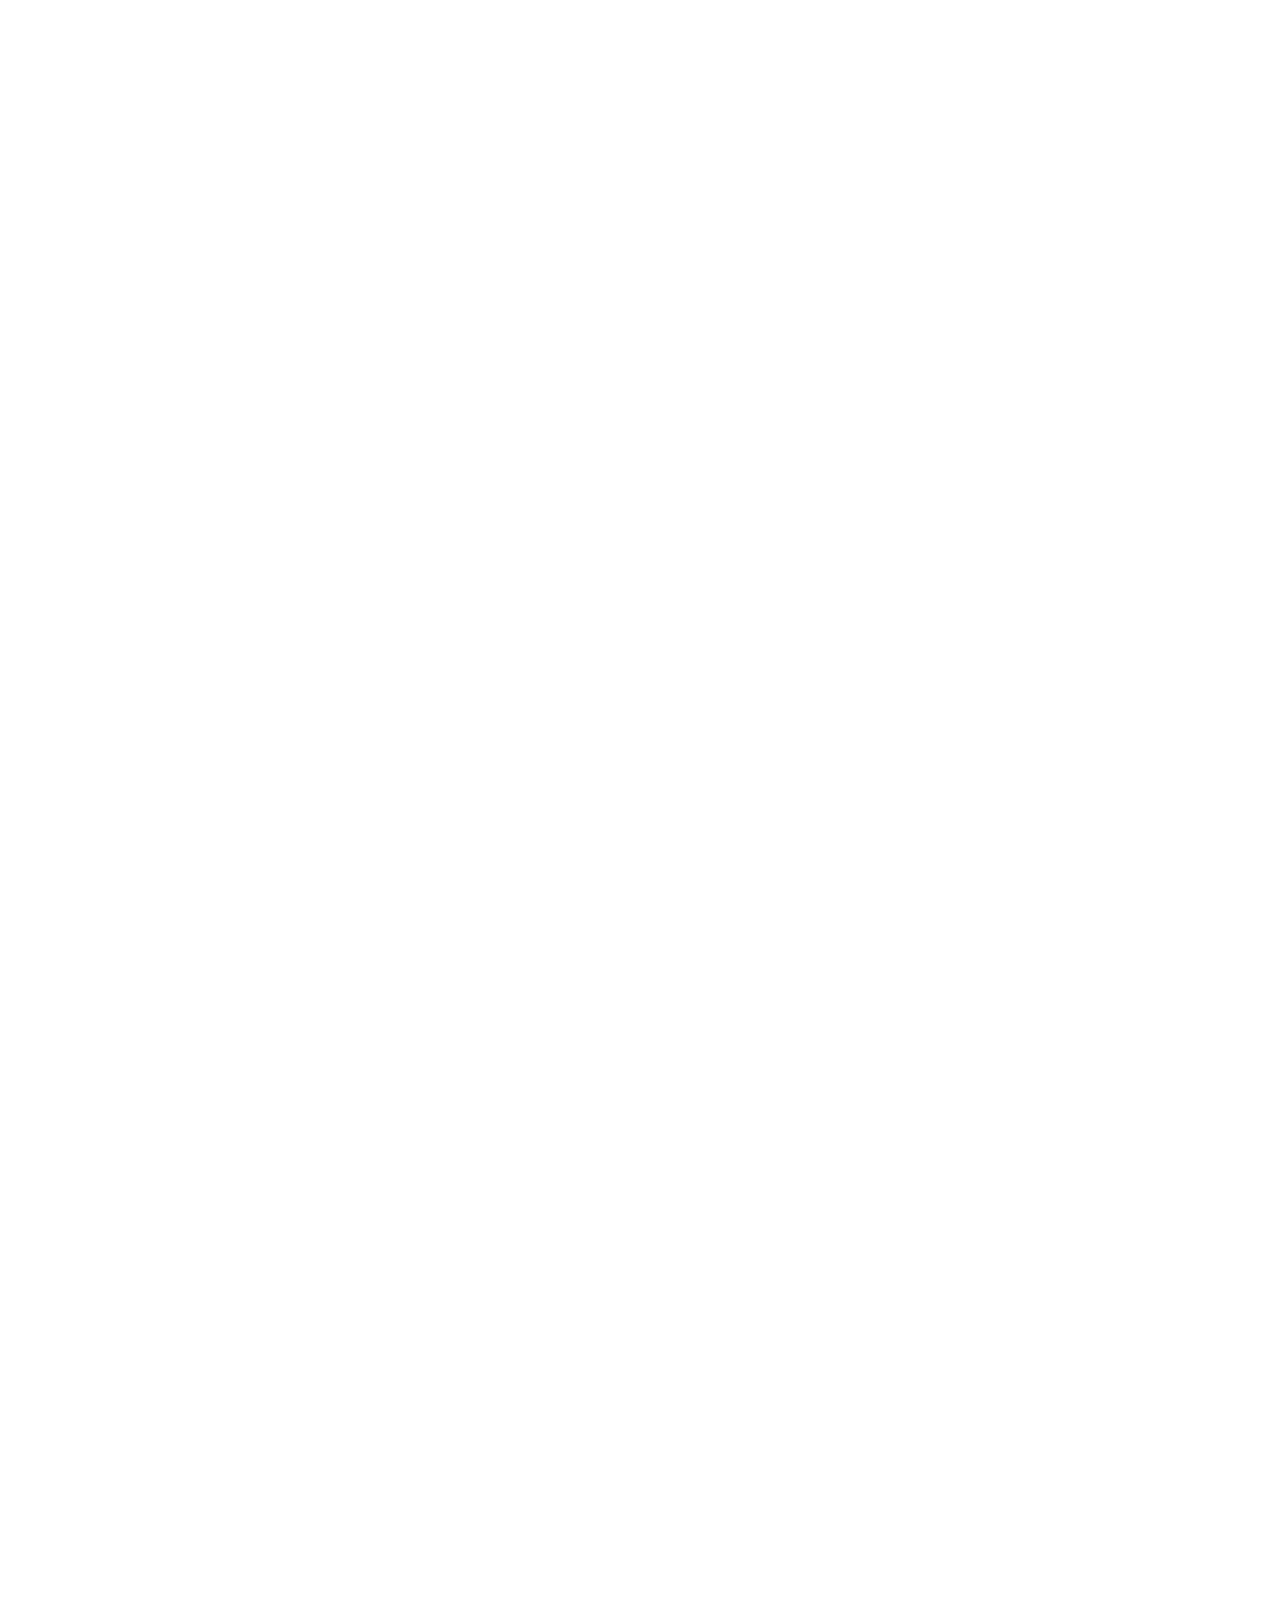
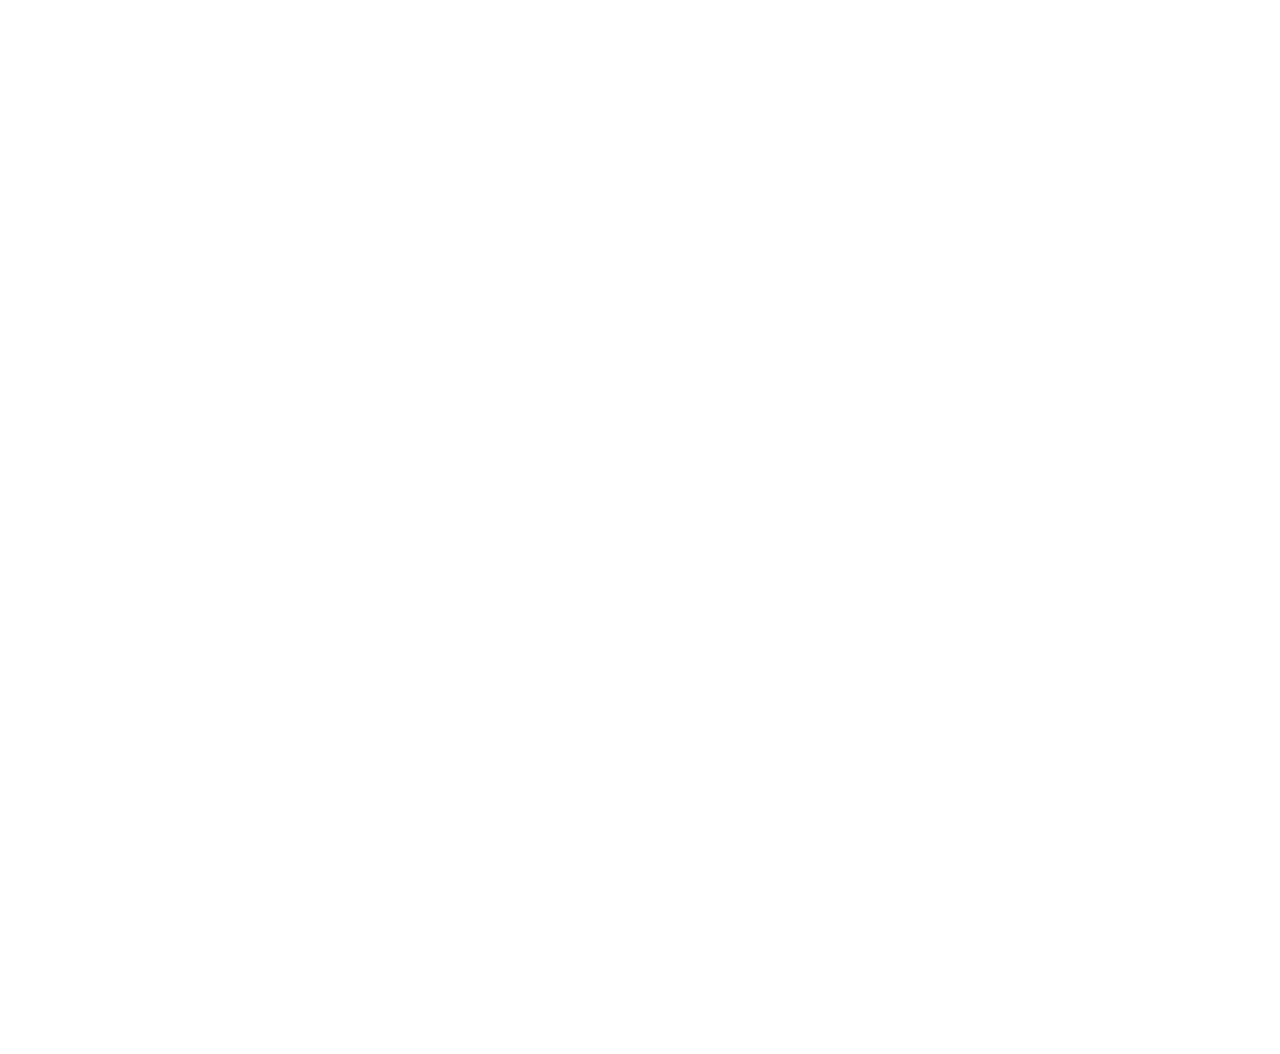
<file: research.html>
<!DOCTYPE html>
<html lang="en">
<head>
    <meta charset="UTF-8">
    <meta name="viewport" content="width=device-width, initial-scale=1.0">
    <title>SUN LAB</title>
    <link href="research_css.css" rel="stylesheet" type="text/css">
</head>
<body>
    <div class="modal-overlay" id="modal-overlay"></div>
    <header>
        <div class="logo">
            <img src="assets/sunlab_name_logo.png" alt="SUN Lab Logo" class="desktop-logo">
            <img src="assets/sun_lab_logo.png" alt="SUN Lab Mobile Logo" class="mobile-logo">
        </div>
        <nav>
            <div class="menu-icon" id="menu-icon">
                <div></div>
                <div></div>
                <div></div>
            </div>
            <ul id="nav-list">
                <li><a href="index.html">Home</a></li>
                <li><a href="research.html">Research</a></li>
                <li><a href="publications.html">Publications</a></li>
                <li><a href="team.html">Team</a></li>
                <li><a href="Values.html">Values</a></li>
                <li><a href="contact.html">Contact</a></li>
            </ul>
        </nav>
    </header>

    <!-- Wavy Background Canvas -->
    <canvas id="wavyBackground"></canvas>
    <div class="blurry-backdrop"></div>

    <div class="glass-container">
        <div class="research-title"><strong>Focused Ultrasound Mediated Drug Delivery</strong></div>
        <div class="content">
            <div class="image-container">
                <img src="assets/BB opening visualization using MRI contrast agent.png" alt="Research Image">
				<img src="assets/BBB opening evaluation. Typical 3D reconstructed T1-weighted MR images.jpg" atl="Research Image">
            </div>
            <div class="text-container">
                <p>Focused ultrasound (FUS) mediated drug delivery is an emerging and unique technique to deliver drugs and/or agents across biological barriers through the mechanical effects from ultrasound. This technique offers several advantages over traditional drug delivery methods, including increased targeting precision, reduced systemic side effects, and improved therapeutic efficacy. At SUN Lab, we aim to combine region-specific FUS with acoustically responsive nanoparticles to achieve both spatial and physiological targeting for drug delivery.</p>
            </div>
        </div>
    </div>

    <div class="glass-container" style="margin-top: 30px;">
        <div class="research-title">Ultrasound Immunoengineering and Immonomodulation</div>
        <div class="content">
            <div class="image-container">
                <img src="assets/FUS brain and Neuron combined.png" alt="Research Image" > 
                <img src="assets/Cell staining.png" alt="Research Image">
            </div>
            <div class="text-container">
                <p>The treatment efficacy for brain disorders has been hindered by the presence of blood-brain barrier (BBB) and the immunosuppressive microenvironment. Approaches that can interfere with the microenvironment locally for enhanced immune effector delivery and reprograming are desperately needed. FUS represents a promising physical technique to address these challenges due to its unique spatial targeting, ability of reversible vascular permeation, non-invasiveness, deep penetration and high controllability. SUN Lab uses multi-scale models and tools to unveil how immune cells (both endogenous and engineered cells) respond to ultrasound as mechanical stimuli, particularly in the complex immune microenvironments of brain tumors and aging brains.</p>
            </div>
        </div>
    </div>

    <div class="glass-container" style="margin-top: 30px;">
        <div class="research-title">Cavitation Imaging and Control</div>
        <div class="content">
            <div class="image-container">
                <img src="assets/The controller system.jpeg" alt="Research Image">
				<video controls>
                <source src="assets/163701_1_supplements/Supplementary-movie-1.mp4" type="video/mp4">
            </video>
            </div>
			
            <div class="text-container">
                <p>SUN Lab also focuses on employing advanced computational techniques, including machine learning and parallelism, to enhance the field of cavitation imaging and control. The primary objective is to refine the in-clinic capability for real-time beamforming of cavitation maps, thereby elevating the effectiveness of FUS therapeutic interventions. This initiative also explores the integration of closed-loop systems for monitoring cavitation dosage autonomously, eliminating the need for manual interpretation. An exemplar system is designed to regulate acoustic pressures to favor stable cavitation over inertial cavitation, which can lead to undesired bubble expansion and elevated tissue temperatures. </p>
            </div>
        </div>
        <div class="additional-content" style="margin-top: 10px;">
        </div>
    </div>

    <script>
        const canvas = document.getElementById('wavyBackground');
        const ctx = canvas.getContext('2d');

        canvas.width = window.innerWidth;
        canvas.height = document.body.scrollHeight;

        const waves = [];
        const waveCount = 5;
        const waveColors = ["rgba(142, 68, 173, 0.7)", "rgba(41, 128, 185, 0.7)", "rgba(26, 188, 156, 0.7)", "rgba(241, 196, 15, 0.7)", "rgba(231, 76, 60, 0.7)"];

        for (let i = 0; i < waveCount; i++) {
            waves.push({
                y: canvas.height / 2,
                length: Math.random() * 500 + 500,
                amplitude: Math.random() * 150 + 200,
                phase: Math.random() * Math.PI * 2,
                speed: Math.random() * 0.02,
                color: waveColors[i % waveColors.length]
            });
        }

        function resizeCanvas() {
            canvas.width = window.innerWidth;
            canvas.height = document.body.scrollHeight;
            drawWaves();
        }

        window.addEventListener('resize', resizeCanvas);

        function drawWaves() {
            const time = Date.now() * 0.0001;
            ctx.clearRect(0, 0, canvas.width, canvas.height);
            waves.forEach(wave => {
                wave.phase += wave.speed;
                ctx.beginPath();
                ctx.lineWidth = 50;
                ctx.shadowBlur = 60;
                ctx.shadowColor = wave.color;
                for (let x = 0; x < canvas.width; x += 10) {
                    const y = wave.y + Math.sin((x / wave.length) + wave.phase + time) * wave.amplitude;
                    ctx.lineTo(x, y);
                }
                const gradient = ctx.createLinearGradient(0, wave.y - wave.amplitude, 0, wave.y + wave.amplitude);
                gradient.addColorStop(0, 'rgba(255, 255, 255, 0.5)');
                gradient.addColorStop(0.5, wave.color);
                gradient.addColorStop(1, 'rgba(255, 255, 255, 0.5)');
                ctx.strokeStyle = gradient;
                ctx.stroke();
            });
        }

        animate();

        function animate() {
            requestAnimationFrame(animate);
            drawWaves();
        }

        document.querySelectorAll('.try-now-btn').forEach(button => {
            button.addEventListener('click', function() {
                const modalId = this.getAttribute('data-modal-id');
                document.getElementById(modalId).style.display = 'block';
                document.getElementById('modal-overlay').style.display = 'block';
            });
        });

        document.querySelectorAll('.modal .close').forEach(button => {
            button.addEventListener('click', function() {
                this.closest('.modal').style.display = 'none';
                document.getElementById('modal-overlay').style.display = 'none';
            });
        });

        document.getElementById('modal-overlay').addEventListener('click', function() {
            document.querySelectorAll('.modal').forEach(modal => modal.style.display = 'none');
            this.style.display = 'none';
        });

        function toggleMenu() {
            var nav = document.querySelector('nav');
            nav.classList.toggle('active');
        }

        initCanvas();
        animate();


document.getElementById('menu-icon').addEventListener('click', function() {
document.getElementById('nav-list').classList.toggle('active');
});
</script>
</body>
</html>
</file>
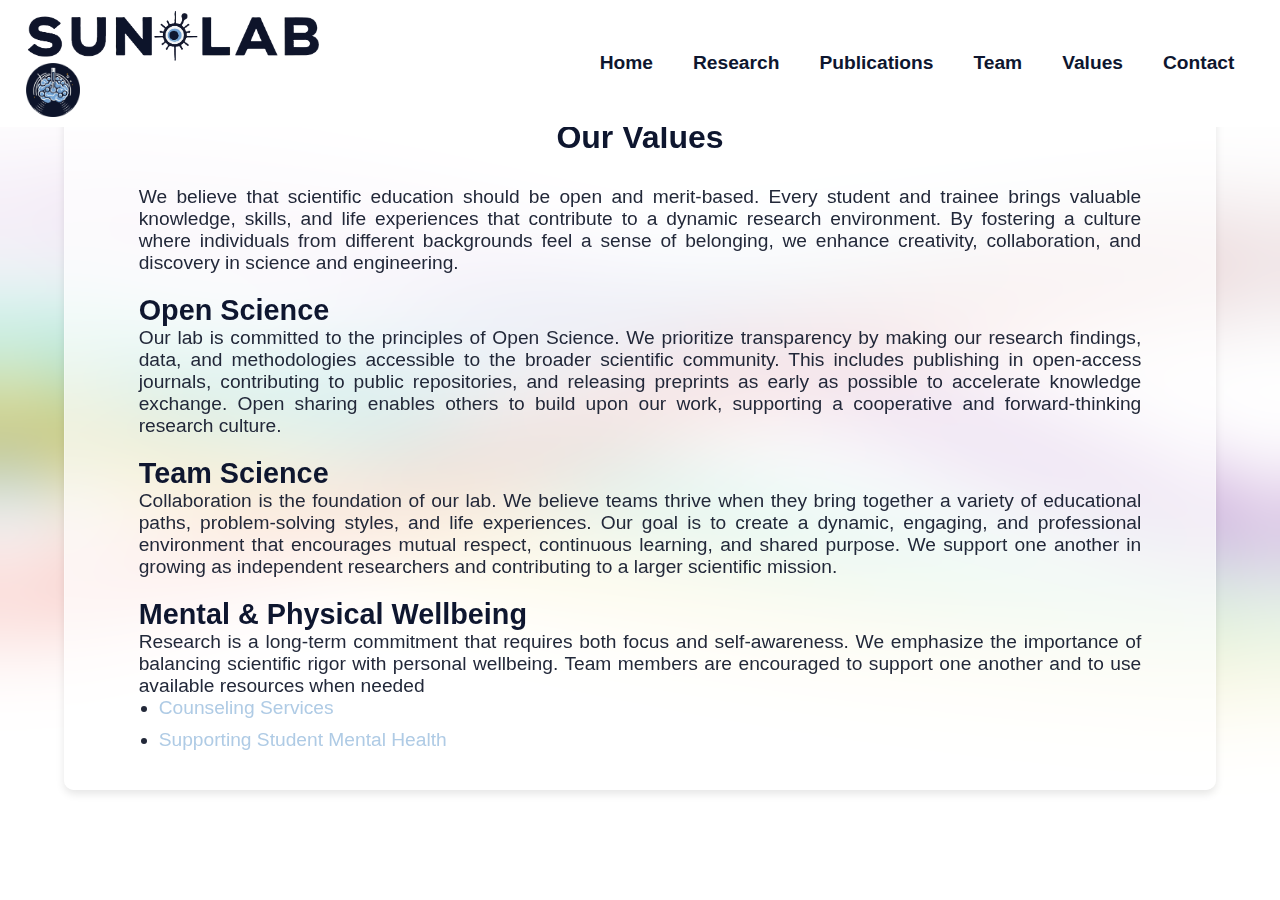
<file: Values.html>
<!DOCTYPE html>
<html lang="en">
<head>
    <meta charset="UTF-8">
    <meta name="viewport" content="width=device-width, initial-scale=1.0">
    <title>SUN LAB</title>
    <link href="main.css" rel="stylesheet" type="text/css">
    <link href="values_css.css" rel="stylesheet" type="text/css">
</head>
<body>
    <div class="modal-overlay" id="modal-overlay"></div>
    <header>
        <div class="logo">
            <img loading="lazy" src="assets/sunlab_name_logo.png" alt="SUN Lab Logo" class="desktop-logo">
            <img loading="lazy" src="assets/sun_lab_logo.png" alt="SUN Lab Mobile Logo" class="mobile-logo">
        </div>
        <nav>
            <div class="menu-icon" id="menu-icon">
                <div></div>
                <div></div>
                <div></div>
            </div>
            <ul id="nav-list">
                <li><a href="index.html">Home</a></li>
                <li><a href="research.html">Research</a></li>
                <li><a href="publications.html">Publications</a></li>
                <li><a href="team.html">Team</a></li>
                <li><a href="Values.html">Values</a></li>
                <li><a href="contact.html">Contact</a></li>
            </ul>
        </nav>
    </header>
    
    <canvas id="wavyBackground"></canvas>
    <div class="blurry-backdrop"></div>

    <div class="glass-container">
        <div class="values-title"><strong>Our Values</strong></div>
        <div class="content">
            <div class="text-container">
                <p>We believe that scientific education should be open and merit-based. Every student and trainee brings valuable knowledge, skills, and life experiences that contribute to a dynamic research environment. By fostering a culture where individuals from different backgrounds feel a sense of belonging, we enhance creativity, collaboration, and discovery in science and engineering.</p>
                <h2>Open Science</h2>
                <p>Our lab is committed to the principles of Open Science. We prioritize transparency by making our research findings, data, and methodologies accessible to the broader scientific community. This includes publishing in open-access journals, contributing to public repositories, and releasing preprints as early as possible to accelerate knowledge exchange. Open sharing enables others to build upon our work, supporting a cooperative and forward-thinking research culture.</p>
                <h2>Team Science</h2>
                <p>Collaboration is the foundation of our lab. We believe teams thrive when they bring together a variety of educational paths, problem-solving styles, and life experiences. Our goal is to create a dynamic, engaging, and professional environment that encourages mutual respect, continuous learning, and shared purpose. We support one another in growing as independent researchers and contributing to a larger scientific mission.</p>
                <h2>Mental & Physical Wellbeing</h2>
                <p>Research is a long-term commitment that requires both focus and self-awareness. We emphasize the importance of balancing scientific rigor with personal wellbeing. Team members are encouraged to support one another and to use available resources when needed</p>
                <ul>
                    <li><a href="https://uhcs.northeastern.edu/counseling-services/">Counseling Services</a></li>
                    <li><a href="https://uhcs.northeastern.edu/health-and-wellness/supporting-student-mental-health/">Supporting Student Mental Health</a></li>
                </ul>
            </div>
        </div>
    </div>

    <script>
        // Define canvas and context at the top to ensure availability
       const canvas = document.getElementById('wavyBackground');
       const ctx = canvas.getContext('2d');
       
       // Adjust initial canvas size
       canvas.width = window.innerWidth;
       canvas.height = document.body.scrollHeight;
       
       const waves = [];
       const waveCount = 5;
       const waveColors = ["rgba(142, 68, 173, 0.7)", "rgba(41, 128, 185, 0.7)", "rgba(26, 188, 156, 0.7)", "rgba(241, 196, 15, 0.7)", "rgba(231, 76, 60, 0.7)"];
       
       for (let i = 0; i < waveCount; i++) {
           waves.push({
               y: canvas.height / 2,
               length: Math.random() * 500 + 500,
               amplitude: Math.random() * 150 + 200,
               phase: Math.random() * Math.PI * 2,
               speed: Math.random() * 0.02,
               color: waveColors[i % waveColors.length]
           });
       }
       
       function resizeCanvas() {
           canvas.width = window.innerWidth;
           canvas.height = document.body.scrollHeight; // Adjusted to use scrollHeight for consistency
           drawWaves();
       }
       
       window.addEventListener('resize', resizeCanvas);
       
       function drawWaves() {
           const time = Date.now() * 0.0001;
           ctx.clearRect(0, 0, canvas.width, canvas.height);
           waves.forEach(wave => {
               wave.phase += wave.speed;
               ctx.beginPath();
               ctx.lineWidth = 50;
               ctx.shadowBlur = 60;
               ctx.shadowColor = wave.color;
               for (let x = 0; x < canvas.width; x += 10) {
                   const y = wave.y + Math.sin((x / wave.length) + wave.phase + time) * wave.amplitude;
                   ctx.lineTo(x, y);
               }
               const gradient = ctx.createLinearGradient(0, wave.y - wave.amplitude, 0, wave.y + wave.amplitude);
               gradient.addColorStop(0, 'rgba(255, 255, 255, 0.5)');
               gradient.addColorStop(0.5, wave.color);
               gradient.addColorStop(1, 'rgba(255, 255, 255, 0.5)');
               ctx.strokeStyle = gradient;
               ctx.stroke();
           });
       }
       
       // Initial wave drawing
       animate();
       
       function animate() {
           requestAnimationFrame(animate);
           drawWaves();
       }
       
       document.querySelectorAll('.try-now-btn').forEach(button => {
 button.addEventListener('click', function() {
   const modalId = this.getAttribute('data-modal-id');
   document.getElementById(modalId).style.display = 'block';
   document.getElementById('modal-overlay').style.display = 'block';
 });
});

document.querySelectorAll('.modal .close').forEach(button => {
 button.addEventListener('click', function() {
   this.closest('.modal').style.display = 'none';
   document.getElementById('modal-overlay').style.display = 'none';
 });
});

document.getElementById('modal-overlay').addEventListener('click', function() {
 document.querySelectorAll('.modal').forEach(modal => modal.style.display = 'none');
 this.style.display = 'none';
});

function toggleMenu() {
 var nav = document.querySelector('nav');
 nav.classList.toggle('active');
}

document.getElementById('menu-icon').addEventListener('click', function() {
  document.getElementById('nav-list').classList.toggle('active');
});
   
</script>
    <script src="main.js"></script>
</body>
</html>
</file>
<file: index.css>
* {
  margin: 0;
  padding: 0;
  box-sizing: border-box;
}

body, html {
  height: 100%;
  overflow-x: hidden;
  font-family: 'Arial', sans-serif;
  scroll-behavior: smooth;
}

header {
  display: flex;
  justify-content: space-between;
  align-items: center;
  background: rgba(255, 255, 255, 1.0);
  color: #222839;
  position: fixed;
  top: 0;
  left: 0;
  width: 100%;
  padding: 1vh 1vw;
  z-index: 1000;
  border-bottom: 0.1vw solid rgba(255, 255, 255, 0.18);
}

.logo img {
  height: 7vh; /* Adjust this value as necessary */
  display: flex;
  padding-right: 0.2vw; ;
  align-items: center;
}


nav ul {
    list-style: none;
    display: flex;
    justify-content: flex-end;
    width: auto;
    height: auto;
    font-size: large;
    max-width: 100vw;
    font-weight: bold;
}

nav ul li {
  padding: 0 20px; /* Use fixed padding for consistent spacing */
  display: inline;
}

nav ul li a {
  text-decoration: none;
  color: #222839;
}

nav ul li a:hover {
  color: #EAEDEE;
}

@media screen and (max-width : 480px ) {
  header {
    flex-direction: column;
  }

  .logo img {
    height: 7vh; /* Smaller logo for smaller screens */
    padding: 0; /* Adjust padding as needed */
	  margin: auto auto;
  }

  nav ul {
    justify-content: center;
  }

  nav ul li {
    padding: 10px; /* More vertical padding, no horizontal */
	font-size: 3.5vw;
  }
}

/* Tablets in Portrait */
@media screen and (min-width: 481px) and (max-width: 768px) {
  header {
    flex-direction: column;
  }

  .logo img {
    height: 8vh; /* Slightly larger logo */
    padding-right: 0.5vw; /* Adjust padding */
  }

  nav ul {
    justify-content: flex-end;
  }

  nav ul li {
    padding: 0 12px; /* Adjust padding */
    font-size: 3vw; /* Adjust font size */
  }
}

/* Tablets in Landscape */
@media screen and (min-width: 769px) and (max-width: 1024px) {
	
	header {
    flex-direction: column;
  }

  .logo img {
    height: 8vh; /* Smaller logo for smaller screens */
    padding: 0; /* Adjust padding as needed */
	  margin: auto auto;
  }

  nav ul {
    justify-content: center;
  }

  nav ul li {
    padding: 10px; /* More vertical padding, no horizontal */
	font-size: 2.5vw;
  }
}

/* Desktops and screens larger than 1024px */
@media screen and (min-width: 1025px) {
  header {
    flex-direction: row; /* Return to a horizontal layout for more space */
    justify-content: space-between; /* Space out the logo and navigation */
    padding: 1vh 2vw; /* Adjust padding for a balanced appearance */
  }

  .logo img {
    height: 6vh; /* Adjust logo size for desktop */
    padding: 0; /* Reset padding */
    margin: 0; /* Reset margin */
  }

  nav ul {
    justify-content: flex-end; /* Align navigation to the end */
  }

  nav ul li {
    padding: 0 20px; /* Adjust padding for desktop */
    font-size: 1.5vw; /* Adjust font size for desktop readability */
    margin-right: 0; /* Reset margin-right */
  }
}

/* Very large screens, wider than 1440px */
@media screen and (min-width: 1440px) {
  header {
    padding: 1.5vh 3vw; /* More spacious padding for large screens */
  }

  .logo img {
    height: 7vh; /* Larger logo size for better visibility */
  }

  nav ul li {
    padding: 0 25px; /* Increase padding for a wider layout */
    font-size: 1.1vw; /* Slightly larger font size for readability */
  }
}

/* Sumo-sized screens, wider than 2000px */
@media screen and (min-width: 2000px) {
  .logo img {
    height: 8vh; /* Maximize logo size for sumo-sized screens */
  }

  nav ul li {
    padding: 0 30px; /* Maximize padding for large layouts */
    font-size: 1.2vw; /* Enhance font size for optimal readability */
  }
}

  
/* Wavy Background Canvas */
canvas#wavyBackground {
  position: fixed;
  top: 0;
  left: 0;
  width: 100%;
  height: 100%;
  z-index: -3; /* Behind all content */
}


/* Blurry Backdrop */
.blurry-backdrop {
  position: fixed;
  width: 100%;
  height: 100%;
  -webkit-backdrop-filter: blur(10px); /* Prefix for iOS/Safari */
  backdrop-filter: blur(10px);
  z-index: -2; /* Above the wavy background, below everything else */
}

.content {
  position: relative;
  margin-top: 45vh; /* Adjusted for large screens; consider reducing for smaller screens */
  color: rgb(0, 0, 0);
  font-size: calc(1rem + 1vw); /* Combines fixed and relative sizing for scalability */
  text-align: center;
  z-index: 5;
}


.current-research-font {
  display: flex;
  justify-content: center; /* Ensure content is centered within flex container */
  align-items: center; /* Align items vertically for better visual structure */
  z-index: 5;
}

.welcome-font {
  max-width: 1400px;
  margin: 0 auto;
  text-align: center;
  padding: 10px;
  font-size: 1.25rem; /* Maintain consistency in font sizing */
}

.glass-text {
  display: inline-flex;
  justify-content: center;
  align-items: center;
  background: rgba(255, 255, 255, 0.25);
  border-radius: 10px;
  border: 1px solid rgba(255, 255, 255, 0.18);
  padding: 1vh 2vw;
  box-shadow: 0 4px 6px rgba(0, 0, 0, 0.1);
  backdrop-filter: blur(10px);
  font-weight: bold;
  z-index: 3;
}

.glass-container {
  background: rgba(255, 255, 255, 0.7);
  border-radius: 10px;
  padding: 2vh;
  margin-top: calc(100vh - 100% - -150vh);
  width: 95vw; /* Adjusted to provide some margin on smaller screens */
  margin-left: auto;
  margin-right: auto;
  box-shadow: 0 4px 8px rgba(0, 0, 0, 0.1);
  backdrop-filter: blur(20px);
  border: 1px solid rgba(255, 255, 255, 0.25);
  overflow: hidden;
  position: relative;
  z-index: 3;
}

.glass-container-research {
  background: rgba(255, 255, 255, 0.7);
  border-radius: 10px;
  padding: 2vh;
  margin-top: 1vh;
  width: 95vw; /* Adjusted to provide some margin on smaller screens */
  margin-left: auto;
  margin-right: auto;
  box-shadow: 0 4px 8px rgba(0, 0, 0, 0.1);
  backdrop-filter: blur(20px);
  border: 1px solid rgba(255, 255, 255, 0.25);
  overflow: hidden;
  position: relative;
  z-index: 3;
}

@media screen and (max-width: 480px) {
  .content {
    margin-top: 50vh; /* Reduce margin-top for mobile */
    font-size: calc(1rem + 2vw); /* Increase font size for readability */
  }

  .glass-container {
    width: 95vw; /* Slightly reduce width for screen margin */
    margin-top: 30vh; /* Adjust top margin to avoid overlap with header */
    padding: 4vh; /* Increase padding for better spacing */
  }
	
	.glass-container-research {
    width: 95vw; /* Slightly reduce width for screen margin */
    margin-top: 2vh; /* Adjust top margin to avoid overlap with header */
    padding: 4vh; /* Increase padding for better spacing */
  }

  .current-research-font, .welcome-font {
    font-size: calc(1rem + 1vw); /* Adjust font size for better readability on small screens */
	text-align: center;
  }
}

@media screen and (min-width: 481px) and (max-width: 1024px) {
  .content {
    margin-top: 50vh; /* Adjust for tablet screens */
  }

  .glass-container {
    width: 95vw; /* Adjust width for optimal spacing */
    padding: 3vh; /* Adjust padding for content spacing */
	margin-top: 40vh;
  }
	
  .glass-container-research {
    width: 95vw; /* Slightly reduce width for screen margin */
    margin-top: 2vh; /* Adjust top margin to avoid overlap with header */
    padding: 4vh; /* Increase padding for better spacing */
  }

  .current-research-font, .welcome-font {
    font-size: calc(1rem + 1.1vw); /* Fine-tune font sizes for medium screens */
  }
}

@media screen and (min-width: 1025px) {
  .content {
    margin-top: 45vh; /* As initially set, optimized for large screens */
    font-size: calc(1rem + 1vw); /* Maintain scalable font sizing */
  }

  .glass-container {
    width: 95vw; /* Adjust width for a more centered layout */
    padding: 2vh; /* Maintain padding for consistency */
    margin-top: 45vh; /* Adjust for aesthetic spacing from the header */
  }
	
  .glass-container-research {
    width: 95vw; /* Slightly reduce width for screen margin */
    margin-top: 2vh; /* Adjust top margin to avoid overlap with header */
    padding: 4vh; /* Increase padding for better spacing */
  }

  .current-research-font, .welcome-font {
    font-size: calc(1rem + 1vw); /* Consistency in font scaling */
  }
}


#research {
  display: grid;
  grid-template-columns: repeat(auto-fit, minmax(250px, 1fr)); /* Responsive grid layout */
  gap: 2vw; /* Space between grid items based on viewport width */
  padding: 5vh; /* Padding based on viewport height */
  margin: 0 auto; /* Center the grid horizontally */
  max-width: 90vw; /* Max width based on viewport width, you can adjust as necessary */
}

.research-topics {
  display: grid;
  grid-template-columns: repeat(3,1fr);
  width: 300px; /* Width of the card */
  height: 350px; /* Height of the card */
  margin: 20px auto; /* Centers card in the available space with 50px margin */
  background: transparent; /* Transparent background */
  backdrop-filter: blur(10px); /* Blurred effect for content beneath the container */
  border-radius: 25px; /* Rounded corners */
  overflow: hidden; /* Hides parts of the content that overflows container's box */
  box-shadow: 0 2px 5px rgba(0,0,0,0.2); /* Shadow effect for depth */
  transition: transform 0.3s ease, box-shadow 0.3s ease; /* Smooth transition for transform and shadow */
  z-index: 3; /* Ensures the card is above the blurry backdrop but under the modal/dialogs if any */
  gap: 20px; /* Space between the cards if wrapped */
}


.research-item {
  width: 300px;
  height: 350px;
  background-color: #000000;
  border-radius: 20px;
  box-shadow: 0 4px 6px rgba(0, 0, 0, 0.25);
  overflow: hidden;
  transition: transform 0.3s, box-shadow 0.3s;
  position: relative; /* Add position relative so that absolute positioned children are relative to this */
  z-index: 5;
}

.research-item img {
  width: 100%; /* Adjust size as needed */
  height: 210px; /* Adjust size as needed */
  object-fit: cover;
  object-position: center;
  margin-bottom: 20px; /* Space between image and text */
  box-shadow: 0 4px 8px rgba(0,0,0,0.25);
  z-index: 5;
}

.research-item .card-content {
    padding: 20px;
    background: rgba(0, 0, 0, 0.7);
    position: absolute;
    bottom: 0;
    margin-left: 20px;
    width: 100%; /* Stretch across the width of the parent */
    backdrop-filter: blur(10px);
    z-index: 6;
    left: 0vmax;
}


.research-item .card-content h2,
.research-item .card-content p {
    color: #ffffff;
    z-index: 5;
    margin: 0%;
  
}
 

.research-item button {
  margin-top: 0px;
  margin-left: 20px;
  background-color: #ffffff;
  color: #000000;
  border: none;
  border-radius: 20px;
  padding: 10px 20px;
  cursor: pointer;
  font-weight: bold;
  box-shadow: 0 2px 5px rgba(0,0,0,0.2);
  z-index: 7;
}

.research-item:hover {
  transform: translateY(-5px);
  box-shadow: 0 4px 8px rgba(0, 0, 0, 0.2);
  z-index: 5;
}

/* Mobile Devices */
@media screen and (max-width: 480px) {
  #research {
    grid-template-columns: 1fr; /* Single column layout */
    gap: 5vh; /* Increase gap for vertical spacing */
    padding: 5vh 5vw; /* Adjust padding for smaller screens */
  }

  .research-topics, .research-item {
    width: 60vw; /* Adjust width to fit small screens */
    height: auto; /* Make height auto to accommodate content */
    margin: 0 auto; /* Increase margin top for spacing */
  }

  .research-item img {
    height: auto; /* Adjust image height for aspect ratio */
  }

  .research-item .card-content {
    padding: 0px; /* Reduce padding */
  }
  
  .research-item button {
	margin: 10px;
	}
}

/* Tablets in Portrait */
@media screen and (min-width: 481px) and (max-width: 768px) {
  #research {
    grid-template-columns: (2, 1fr);
    gap: 5vh; /* Increase gap for vertical spacing */
    padding: 5vh 5vw; /* Adjust padding for smaller screens */
  }

  .research-topics, .research-item {
    width: 35vw; /* Adjust width to fit small screens */
    height: auto; /* Make height auto to accommodate content */
    margin: 0 auto; /* Increase margin top for spacing */
  }

  .research-item img {
    height: auto; /* Adjust image height for aspect ratio */
  }

  .research-item .card-content {
    padding: 0px; /* Reduce padding */
  }
  
  .research-item button {
	margin: 10px;
	}
}

/* Tablets in Landscape */
@media screen and (min-width: 769px) and (max-width: 1024px) {
  #research {
    grid-template-columns: repeat(2, 1fr); /* Two columns for tablets in landscape */
    gap: 2vw; /* Maintain gap */
    padding: 2vh 2vw; /* Adjust padding */
  }

  .research-topics, .research-item {
    width: 30vw; /* Adjust width to fit small screens */
    height: auto; /* Make height auto to accommodate content */
    margin: auto auto; /* Increase margin top for spacing */
  }

  .research-item img {
    height: auto; /* Adjust image height for aspect ratio */
  }

  .research-item .card-content {
    padding: 0px; /* Reduce padding */
  }
  
  .research-item button {
	margin: 10px;
	}
}

/* Desktops */
@media screen and (min-width: 1025px) and (max-width: 1999px) {
  #research {
    grid-template-columns: repeat(3, 1fr); /* Two columns for tablets in landscape */
    gap: 2vw; /* Maintain gap */
    padding: 2vh 2vw; /* Adjust padding */
  }

  .research-topics, .research-item {
    width: 18vw; /* Adjust width to fit small screens */
    height: auto; /* Make height auto to accommodate content */
    margin: auto auto; /* Increase margin top for spacing */
  }

  .research-item img {
    height: auto; /* Adjust image height for aspect ratio */
  }

  .research-item .card-content {
    padding: 0px; /* Reduce padding */
  }
  
  .research-item button {
	margin: 10px;
	}
}

/* Very Large Screens */
@media screen and (min-width: 2000px) {
  #research {
    grid-template-columns: repeat(3, 1fr); /* Two columns for tablets in landscape */
    gap: 2vw; /* Maintain gap */
    padding: 2vh 2vw; /* Adjust padding */
  }

  .research-topics, .research-item {
    width: 20vw; /* Adjust width to fit small screens */
    height: auto; /* Make height auto to accommodate content */
    margin: auto auto; /* Increase margin top for spacing */
  }

  .research-item img {
    height: auto; /* Adjust image height for aspect ratio */
  }

  .research-item .card-content {
    padding: 0px; /* Reduce padding */
  }
  
  .research-item button {
	margin: 10px;
	}
}

#modal-overlay {
  display: none;
  position: fixed;
  top: 0;
  left: 0;
  width: 100vw;
  height: 100vh;
  background-color: rgba(0, 0, 0, 0.8); /* Black background with opacity */
  z-index: 100; /* Ensure it is above other content but below modal */
  transition: opacity 0.3s ease;
  opacity: 0;
}

.modal {
  display: none; /* Hidden by default */
  position: fixed; /* Stay in place */
  z-index: 1000; /* Sit on top */
  left: 0;
  top: 0;
  width: 100%; /* Full width */
  height: 100%; /* Full height */
  overflow: auto; /* Enable scroll if needed */
  background-color: rgba(0,0,0,0.9); /* Black with opacity */
  transition: opacity 0.3s ease ;
  opacity: 100;
}

/* Modal Content */
.modal-content {
  position: relative; /* For absolute positioning of the close button */
  background-color: #fefefe;
  margin: 10% auto; /* 10% from the top and centered */
  padding: 20px;
  border: 1px solid #888;
  width: 70%; /* Could be more or less, depending on screen size */
  box-shadow: 0 4px 8px 2px rgba(0,0,0,0.2);
  border-radius: 10px; /* Optional: if you want rounded corners */
}

.modal-content {
  transform: translateY(-50px); /* Start slightly above the final position */
  transition: transform 0.3s ease, opacity 0.3s ease; /* Transition for smooth movement and fade */
}

.modal-content img {
  display: flex;
  justify-content: center;
  max-width: 100%; /* Make image responsive */
  height: auto; /* Maintain aspect ratio */
  margin-bottom: 20px; /* Space between image and text */
  transition: transform 0.3s ease; /* Smooth transition for image */
  padding: 20px;
  background-color: #ffffff;
}

.model-open { 
  overflow: hidden;
}

.modal-extra-content {
  display: flex;
  flex-wrap: wrap; /* Allow the contents to wrap on smaller screens */
  justify-content: space-between;
  margin-top: 10px;
}

.left-content, .right-content {
  text-align: justify;
  flex: 1 1 45%; /* Adjust the flex-basis to control when wrapping occurs */
  padding: 0px;
  margin: 10px 0; /* Ensure spacing between when wrapped */
}

.right-content {
  display: flex;
  justify-content: center;
  align-items: center;
}

.right-content img, .right-content video {
  max-width: 90%; /* Ensure media is fully responsive within its container */
  height: auto;
  max-height: 250px; /* Limit the height of the image/video */
}


/* The Close Button */
.close {
  position: absolute;
  top: 10px;
  right: 25px;
  color: #aaa;
  font-size: 28px;
  font-weight: bold;
}

.close:hover,
.close:focus {
  color: black;
  text-decoration: none;
  cursor: pointer;
}

@media only screen and (max-width: 480px) {
  .modal-content {
    width: 90%; /* Adjust width to fit small screens */
    margin: 20% auto; /* Increase margin top for better visibility */
    padding: 10px; /* Reduce padding */
  }

  .modal-content img, .modal-content video {
    max-width: 100%; /* Ensure media is fully responsive within its container */
    height: auto;
    margin-bottom: 10px; /* Adjust spacing */
    padding: 10px; /* Adjust padding for small screens */
  }

  .modal-extra-content {
    flex-direction: column; /* Stack content vertically on small screens */
  }

  .left-content, .right-content {
    flex: 1 1 100%; /* Allow each content block to take full width */
  }

  .right-content img, .right-content video {
    max-height: 200px; /* Adjust max height for small screens */
  }
}

@media only screen and (min-device-width: 481px) and (max-device-width: 1024px) and (orientation: portrait) {
  .modal-content {
    width: 90%; /* Adjust for optimal readability */
    margin: 15% auto; /* Adjust margin for centered display */
    padding: 15px; /* Slightly more padding for better spacing */
  }

  .modal-content img, .modal-content video {
    max-width: 100%; /* Full width within container */
    margin-bottom: 15px; /* Adjust spacing */
  }

  .modal-extra-content {
    justify-content: space-around; /* Space out content for better layout */
  }

  .left-content, .right-content {
    flex-basis: 48%; /* Adjust basis for side-by-side layout with some gap */
  }
}

@media only screen and (min-device-width: 481px) and (max-device-width: 1024px) and (orientation: landscape) {
  .modal-content {
    width: 80%; /* Wider screens can accommodate wider content */
    margin: 10% auto; /* Adjust margin top due to increased width */
    padding: 20px; /* More padding for aesthetic spacing */
  }

  /* Keeping the same configuration for .modal-content img, .modal-content video, .modal-extra-content, and .left-content, .right-content as in Portrait */
}

@media only screen and (min-width: 1025px) {
  .modal-content {
    width: 80%; /* Narrower width for desktops to maintain content focus */
    margin: 5% auto; /* Reduced top margin as screen height increases */
    padding: 20px; /* Consistent padding with landscape tablets */
  }
  /* Keeping configurations for .modal-content img, .modal-content video consistent, assuming adjustments fit for desktop usage */
}

@media only screen and (min-width: 2000px) {
  .modal-content {
    width: 80%; /* Further limit width to maintain a cohesive layout */
    margin: 5% auto; /* Maintain top margin for vertical centering */
    padding: 30px; /* Increased padding for a luxurious feel */
  }
}

/* Footer Styles */
footer {
  background: #000000;
  text-align: center;
  border-radius: 10px;
  padding: 2vh;
  margin-top: 0.2vh;
  width: 95vw; /* Adjusted to provide some margin on smaller screens */
  margin-left: auto;
  margin-right: auto;
  box-shadow: 0 4px 8px rgba(0, 0, 0, 0.1);
  backdrop-filter: blur(10px);
  border: 1px solid rgba(0, 0, 0, 0.25);
  overflow: hidden;
  position: relative;
  z-index: 3;
}

.details-footer {
  border-radius: 10px;
  padding: 2vh;
  margin-top: 0.2vh;
  width: 95vw; /* Adjusted to provide some margin on smaller screens */
  margin-left: auto;
  margin-right: auto;
  box-shadow: 0 4px 8px rgba(0, 0, 0, 0.1);
  backdrop-filter: blur(10px);
  border: 1px solid rgba(255, 255, 255, 0.25);
  overflow: hidden;
  position: relative;
  z-index: 3;
}

.details-footer {
  display: flex;
  justify-content: space-around; /* This will put equal space around each item */
  align-items: center;
  flex-wrap: wrap; /* Allow items to wrap as needed */
  padding: 20px;
  background-color: #000;
  color: #fff;
}

/* For the .affiliations and .contact-info sections, you want them to take up equal space */
.affiliations, .contact-info {
  flex-basis: calc(20% - 10px); /* 50% for each, minus 40px for padding */
  display: flex;
  flex-direction: column;
  align-items: center;
}

/* Adjust the margin around each logo and contact details to ensure proper centering */
.affiliation-logo, .contact-info .contact-details {
  margin: 0 0; /* 20px margin on the left and right */
}

.affiliations {
  display: flex;
  flex-direction: column; /* Stack logos on top of each other */
  align-items: center; /* Center logos */
}

.affiliation-logo img {
  max-width: 250px; /* Adjust the width as needed */
  max-height: auto; /* Adjust the height as needed */
  width: auto; /* Ensure the width is auto to maintain aspect ratio */
  height: auto; /* Ensure the height is auto to maintain aspect ratio */
  background-color: #ffffff; /* Maintain the background color */
  padding: 5px; /* Optionally add padding around the logos */
  box-sizing: border-box; /* Include padding in the element's total width and height */
  border-radius: 20px;
  margin: 10px;
}

.contact-info {
  text-align: left; /* Align text to the left */
  display: flex;
  flex-direction: column;
  align-items: flex-start; /* Align items to the start of the flex container */
  max-width: 50%; /* Max width of the contact info box */
  margin-top: 20px; /* Space above the contact info */
}

.contact-footer {
  width: 100%; /* Use full width of the footer */
  display: flex;
  justify-content: center; /* Center content horizontally */
  align-items: center;
  flex-wrap: wrap; /* Wrap items to next line if space runs out */
  gap: 20px; /* Space between logos and contact information */
}

.contact-info .contact-details {
  padding: 10px; /* This adds padding inside each contact-details div */
  margin-bottom: 10px; /* This adds space below each contact-details div */
}

/* To target individual classes for specific padding, you can do this: */
.contact-info .contact-details.email {
  padding-bottom: 10px; /* Adjusts padding at the bottom of the email details */
}

.contact-info .contact-details.location {
  padding-bottom: 10px; /* Adjusts padding at the bottom of the location details */
}

.contact-info .contact-details.mailing {
  padding-bottom: 10px; /* Adjusts padding at the bottom of the mailing address details */
}
	
@media only screen and (max-width: 480px) {
  footer,
  .details-footer {
    width: 95vw; /* Use the full viewport width */
    padding: 4vh; /* Increase padding for better touch targets */
    margin-top: 0.5vh; /* Adjust margin-top for spacing */
    border-radius: 10px; /* Optional: remove border radius for full-width fit */
  }

  .details-footer,
  .contact-footer {
    flex-direction: column; /* Stack items vertically */
    align-items: center; /* Center-align the content */
  }

  .affiliations, .contact-info {
    flex-basis: 90%; /* Allow each section to take up more space */
  }

  .affiliation-logo img {
    max-width: 200px; /* Adjust logo sizes for smaller screens */
  }

  .contact-info {
    text-align: center; /* Center-align contact information */
    align-items: center; /* Adjust alignment */
    max-width: 100%; /* Use full available width */
  }

  .contact-info .contact-details {
    margin-bottom: 20px; /* Increase spacing for touch accessibility */
  }
}

@media only screen and (min-width: 481px) and (max-width: 1024px) {
  footer,
  .details-footer {
    width: 98vw; /* Slightly less than full width for visual padding */
    padding: 3vh; /* Adjust padding */
    margin-top: 0.5vh; /* Adjust top margin */
  }

  .affiliations, .contact-info {
    flex-basis: 45%; /* Adjust for side-by-side layout on wider screens */
  }

  .affiliation-logo img {
    max-width: 25vw; /* Adjust based on available space */
  }

  .contact-info .contact-details {
    padding: 5px; /* Adjust internal padding for better spacing */
    margin-bottom: 15px; /* Increase space between contact details */
  }
}

@media only screen and (min-width: 1025px) {
  /* Adjustments might not be necessary if default styles cater well to large screens.
     However, consider slight tweaks to padding or margins for aesthetic improvements. */
}

@media only screen and (min-width: 2000px) {
  footer,
  .details-footer {
    width: 95vw; /* Maintain a consistent width */
    padding: 4vh; /* Slightly more padding to use the extra space */
    margin-top: 1vh; /* Adjust top margin for visual spacing */
  }

  .affiliations, .contact-info {
    flex-basis: 30%; /* Increase basis for wider alignment */
  }

  .affiliation-logo img {
    max-width: 300px; /* Increase logo size for visibility */
  }

  .contact-info .contact-details {
    padding: 10px; /* More padding for a luxurious feel */
    margin-bottom: 20px; /* More spacing for readability */
  }
}
</file>
<file: contact.css>
* {
  margin: 0;
  padding: 0;
  box-sizing: border-box;
}

body, html {
  height: 100%;
  overflow-x: hidden;
  font-family: 'Arial', sans-serif;
  scroll-behavior: smooth;
}

header {
  display: flex;
  justify-content: space-between;
  align-items: center;
  background: rgba(255, 255, 255, 1.0);
  color: #222839;
  position: fixed;
  top: 0;
  left: 0;
  width: 100%;
  padding: 1vh 1vw;
  z-index: 1000;
  border-bottom: 0.1vw solid rgba(255, 255, 255, 0.18);
}

.logo img {
  height: 7vh;
  display: flex;
  padding-right: 0.2vw;
  align-items: center;
}

nav ul {
  list-style: none;
  display: flex;
  justify-content: flex-end;
  width: auto;
  height: auto;
  font-size: large;
  max-width: 100vw;
  font-weight: bold;
}

nav ul li {
  padding: 0 20px;
  display: inline;
}

nav ul li a {
  text-decoration: none;
  color: #222839;
}

nav ul li a:hover {
  color: #EAEDEE;
}

/* Wavy Background Canvas */
canvas#wavyBackground {
  position: fixed;
  top: 0;
  left: 0;
  width: 100%;
  height: 100%;
  z-index: -2; /* Ensures it's the bottom-most layer */
}

/* Blurry Backdrop */
.blurry-backdrop {
  position: fixed;
  top: 0;
  left: 0;
  width: 100%;
  height: 100%;
  backdrop-filter: blur(40px);
  -webkit-backdrop-filter: blur(40px); /* Prefix for iOS/Safari */
  z-index: -1; /* Positioned above the wavy background but below other content */
}

.glass-container {
  background: rgba(255, 255, 255, 0.7);
  border-radius: 10px;
  padding: 20px;
  margin: auto auto 200px;
  box-shadow: 0 4px 8px rgba(0, 0, 0, 0.1);
  backdrop-filter: blur(10px);
  -webkit-backdrop-filter: blur(10px);
  border: 1px solid rgba(255, 255, 255, 0.25);
  display: flex;
  flex-direction: row;
  justify-content: space-between;
  align-items: center;
  width: 100%;
  max-width: 1000px;
  z-index: 3;
}

.left-section, .right-section {
  flex: 1;
}

.left-section img, .right-section img {
  width: auto;
  max-height: 250px;
  object-fit: contain;
  margin: auto;
  border-radius: 10px;
}

.right-section {
  border-radius: 5px;
  padding: 20px;
  display: flex;
  flex-direction: column;
  justify-content: center;
  align-items: flex-start;
}

.contact-info {
  color: #000;
  font-family: Arial, sans-serif;
  max-width: 600px;
  margin: auto;
}

.contact-info .contact-details {
  background: rgba(0, 0, 0, 0);
  padding: 0px;
  border-radius: 5px;
}

.contact-info .contact-details strong {
  font-size: 20px;
  display: block;
}

.contact-info .email a, .contact-info .location, .contact-info .mailing {
  font-size: 18px;
  line-height: 1.5;
  text-decoration: none;
  color: #000000;
}

.contact-info .email a:link, .contact-info .email a:visited {
  color: #0026ff;
}

.contact-info .email a:hover {
  text-decoration: underline;
}

/* Responsive adjustments */
@media (max-width: 480px) {
  header {
    flex-direction: column;
    padding: 20px 10px;
  }
  
  .logo img {
    margin: 0 auto;
    height: 50px;
  }
  
  nav ul {
    padding-top: 20px;
    justify-content: center;
  }

  nav ul li {
    font-size: 3vw;
  }

  .glass-container {
    flex-direction: column;
    padding: 20px;
  }

  .left-section, .right-section {
    width: 100%;
    margin-bottom: 20px;
  }

  .contact-info .contact-details {
    text-align: center;
  }

  .contact-details {
    padding-top: 10px;
  }
}


/* Media query for iPad in portrait orientation */
@media only screen and (min-device-width: 768px) and (max-device-width: 1024px) and (orientation: portrait) {
  header {
    justify-content: space-between;
  }
  
  .logo img {
    height: 60px;
  }
  
  nav ul li {
    padding: 0 15px;
    font-size: 3vw;
  }

  .glass-container {
    flex-direction: row;
    margin-top: 150px;
  }
  
  .left-section img, .right-section img {
    max-height: fit-content;
  }

  .contact-info {
    font-size: 16px;
  }
}


 
@media only screen and (min-device-width: 1024px) and (max-device-height: 768px) and (orientation: landscape) {
  header {
    padding: 0.5vh 2vw;
  }
  
  .logo img {
    height: 70px;
  }

  nav ul li {
    padding: 0 25px;
    font-size: 3vw;
  }

  .glass-container {
    flex-direction: row;
    padding: 30px;
  }

  .left-section img, .right-section img {
    max-height: fit-content;
  }

  .contact-info {
    font-size: 18px;
  }
}

  


@media (min-width: 1920px) {
  header {
    justify-content: space-between;
    padding: 2vh 4vw;
  }

  .logo img {
    height: 80px;
  }

  nav ul li {
    padding: 0 40px;
  }

  .glass-container {
    flex-direction: row;
    padding: 40px;
    max-width: 1200px;
  }

  .left-section img, .right-section img {
    max-height: 350px;
  }

  .contact-info {
    font-size: 20px;
  }
}
</file>
<file: publications_css.css>
* {
  margin: 0;
  padding: 0;
  box-sizing: border-box;
}

body, html {
  height: 100%;
  overflow-x: hidden;
  font-family: 'Arial', sans-serif;
  scroll-behavior: smooth;
}

header {
  display: flex;
  justify-content: space-between;
  align-items: center;
  background: rgba(255, 255, 255, 1.0);
  color: #222839;
  position: fixed;
  top: 0;
  left: 0;
  width: 100%;
  padding: 1vh 1vw;
  z-index: 1000;
  border-bottom: 0.1vw solid rgba(255, 255, 255, 0.18);
}

.logo img {
  height: 7vh; /* Adjust this value as necessary */
  display: flex;
  padding-right: 0.2vw; ;
  align-items: center;
}


nav ul {
    list-style: none;
    display: flex;
    justify-content: flex-end;
    width: auto;
    height: auto;
    font-size: large;
    max-width: 100vw;
    font-weight: bold;
}

nav ul li {
  padding: 0 20px; /* Use fixed padding for consistent spacing */
  display: inline;
}

nav ul li a {
  text-decoration: none;
  color: #222839;
}

nav ul li a:hover {
  color: #EAEDEE;
}
/* Responsive adjustments */
@media (max-width : 765px ){
  /* Adjustments for tablets and below */
  header {
    flex-direction: column;
  }
  
  .short-logo, nav ul {
    justify-content: center;
    padding: 1vh 0;
  }
  
  nav ul li {
    padding: 0 10px; /* Smaller padding for smaller screens */
    font-size: 3vw; /* Adjust font size based on screen width */
  }
}


#publications .cards-wrapper {
  display: grid;
  grid-template-columns: repeat(auto-fit, minmax(300px, 1fr)); /* This will create as many columns as can fit with a minimum width of 300px each */
  gap: 20px; /* This is the gap between grid items */
  padding: 20px; /* Padding around the entire grid */
  justify-content: center; /* This centers the grid horizontally */
  align-items: start; /* Align grid items to the start of the container */
}

#publications .card-container { 
  display: grid;
  grid-template-columns: repeat(auto-fill, minmax(250px, 1fr));
  grid-gap: 20px;
  justify-content: center;
  align-items: start;
  width: 95%;
}

#publications .card {
  background-color: rgba(0,0,0,0.9);
  border-radius: 10px;
  overflow: hidden;
  transition: transform 0.3s, box-shadow 0.3s;
  /* Removed flex-basis since it's not needed for grid layout */
}

#publications .card:hover {
  transform: translateY(-5px); /* Raise the card slightly on hover */
  box-shadow: 0 4px 8px rgba(0, 0, 0, 0.2); /* Add shadow for depth effect */
}

#publications .card-content {
  padding: 16px;
}

#publications .card-content h3 {
  margin-top: 0;
  margin-bottom: 8px; /* Space between the title and the authors */
  font-size: 18px; /* Adjust font size as needed */
}

#publications .card-content p {
  margin-top: 0;
  margin-bottom: 16px; /* Space between the authors and the 'Read More' button */
  font-size: 14px; /* Adjust font size as needed */
  color: rgba(255,255,255,1.00); /* Grey text for the authors */
}

#publications .card-content .btn {
  padding: 8px 16px;
  background-color: #333;
  text-decoration: none;
  border-radius: 4px;
  color: #fff;
  display: block; /* Make the button take the full width of the card content */
  text-align: center; /* Center the button text */
  transition: background-color 0.3s;
}

#publications .card-content .btn:hover {
  background-color: #555; /* Darken button on hover */
}

/* Wavy Background Canvas */
canvas#wavyBackground {
  position: fixed;
  top: 0;
  left: 0;
  width: 100%;
  height: 100%;
  z-index: -1; /* Ensure it's behind all content but above the page background */
}

/* Blurry Backdrop */
.blurry-backdrop {
  position: fixed; /* or 'fixed' if you want it to stay in place on scroll */
  top: 0;
  left: 0;
  width: 100%;
  height: 100%;
  backdrop-filter: blur(50px); /* This creates the blur effect */
  -webkit-backdrop-filter: blur(20px);
  z-index: 0; /* Ensure this is below the content but above the wavy background */
}

/* Adjusting the z-index for other elements */
#publications .card-container,
#publications .card,
#publications .pub
#publications .card-content,
#publications .card-content .btn {
  position: relative; /* Required for z-index to take effect */
  z-index: 2; /* Ensures that publication cards are above the backdrop */
}

.glass-text {
  display: inline-block; /* or 'block' depending on your layout */
  background: rgba(255, 255, 255, 0.25); /* Semi-transparent white */
  border-radius: 10px; /* Rounded corners */
  border: 1px solid rgba(255, 255, 255, 0.18); /* Light border for glass effect */
  padding: 10px 20px; /* Adjust padding as needed */
  box-shadow: 0 4px 6px rgba(0, 0, 0, 0.1); /* Subtle shadow for depth */
  backdrop-filter: blur(10px); /* Blur effect for the frosted glass look */
  -webkit-backdrop-filter: blur(5px); /* For Safari */
  font-weight: bold; /* Optional: makes the text bold */
  color: rgba(255,255,255,0.78); /* Text color */
  text-align: center;/* Center align text */
  z-index: 3;
}


.card-row {
  display: grid;
  grid-template-columns: auto; /* Creates three columns */
  gap: 20px; /* Space between cards */
  margin: 80px auto; /* Vertical margin */
  width: 90%; /* Adjust based on your preference */
  max-width: 1200px; /* Maximum width of the container */
}

.glass-container {
  background: rgba(0, 0, 0, 0.888); /* White background with opacity */
  backdrop-filter: blur(10px); /* Blur the background behind the container */
  border-radius: 15px; /* Rounded corners */
  padding: 25px; /* Padding inside the container */
  margin: 20px auto; /* Center the container with automatic horizontal margins */
  max-width: 95%; /* Maximum width of the container */
  box-shadow: 0 4px 6px rgba(0, 0, 0, 0.1); /* Subtle shadow for depth */
}

.glass-container h2 {
  font-size: 24px; /* Size of the container title */
  color: #ffffff; /* Dark grey color for the title */
  margin-bottom: 15px; /* Space below the title */
}

.glass-container ul {
  list-style-type: none; /* Remove default list styling */
  padding: 0; /* Remove default padding */
}

.glass-container li {
  margin-bottom: 10px; /* Space between list items */
}

.glass-container a {
  color: #ffffff; /* Color for links */
  text-decoration: none; /* No underline for links */
  transition: color 0.3s; /* Smooth color transition for hover effect */
}

.glass-container a:hover {
  color: #0056b3; /* Darker blue for link hover state */
  text-decoration: underline; /* Underline on hover for links */
}


@media (max-width: 960px) {
  #publications .card-container {
    justify-content: center; /* Center cards on smaller screens */
  }

  #publications .card {
    flex-basis: calc(50% - 20px); /* Two cards per row on smaller screens */
  }
}

@media (max-width: 600px) {
  #publications .card {
    flex-basis: 100%; /* Full width for each card on very small screens */
  }
}

#publications .card-content {
  padding: 16px;
  background-color: rgba(0,0,0,0.4); /* Darker background for card content */
  color: white; /* White text for better readability */
}

#publications .card-content h3, #publications .card-content p {
  color: white; /* Ensure all text inside card content is white */
}

#publications .card-content .btn {
  background-color: #555; /* Darker button for contrast */
  color: white; /* White text on the button */
}

#publications .card-content .btn:hover {
  background-color: #777; /* Lighten button on hover for interaction feedback */
}

#more-publications ul {
  list-style-type: none; /* Optional: Removes the default list style */
  padding-left: 0; /* Optional: Aligns content with the rest of the page */
}

button {
  background-color: #555; /* Example: Button color */
  color: white;
  padding: 10px 20px;
  border: none;
  border-radius: 5px;
  cursor: pointer;
}

button:hover {
  background-color: #777; /* Darker shade for hover effect */
}


footer {
  background-color: transparent;
  color: black;
  text-align: center;
  padding: 20px;
  position: relative; /* or 'absolute' if you want it to be at the bottom of the content */
  width: 100%; /* Ensure it spans the full width of the screen */
  clear: both; /* Clear floats if any */
  z-index: 99; /* Ensure it is above other content, but the value doesn't need to be high if no other content has z-index set */
}

@media (max-width: 480px) {
  header {
    flex-direction: column;
  }
  
  .logo img {
    margin: auto auto;
    height: 50px;
  }
  
  nav ul {
    padding-top: 10px;
    justify-content: center;
	  
  }

  nav ul li {
    font-size: 3.5vw;
	padding: 10px;
  }
}
</file>
<file: research_css.css>
* {
  margin: 0;
  padding: 0;
  box-sizing: border-box;
}

body, html {
  height: 100%;
  overflow-x: hidden;
  font-family: 'Arial', sans-serif;
  scroll-behavior: smooth;
}

header {
  display: flex;
  justify-content: space-between;
  align-items: center;
  background: rgba(255, 255, 255, 1.0);
  color: #222839;
  position: fixed;
  top: 0;
  left: 0;
  width: 100%;
  padding: 1vh 1vw;
  z-index: 1000;
  border-bottom: 0.1vw solid rgba(255, 255, 255, 0.18);
}

.logo img {
  height: 7vh; /* Adjust this value as necessary */
  display: flex;
  padding-right: 0.2vw; ;
  align-items: center;
}


nav ul {
  list-style: none;
  display: flex;
  justify-content: flex-end;
  padding-right: 10px;
}

nav ul li {
  padding: 0 20px; /* Use fixed padding for consistent spacing */
  display: inline;
}

nav ul li a {
  text-decoration: none;
  color: #222839;
}

nav ul li a:hover {
  color: #EAEDEE;
}

/* Responsive adjustments */
@media (max-width: 768px) {
  /* Adjustments for tablets and below */
  header {
    flex-direction: column;
  }
  
  .short-logo, nav ul {
    justify-content: center;
    padding: 1vh 0;
  }
  
  nav ul li {
    padding: 0 10px; /* Smaller padding for smaller screens */
    font-size: 3vw; /* Adjust font size based on screen width */
  }
}

@media (max-width: 480px) {
  /* Further adjustments for mobile phones */
  .short-logo img {
    height: 10vh; /* Adjust logo size for better visibility */
  }
  
  nav ul li {
    font-size: 4vw; /* Slightly larger font size for readability */
  }
}




#research {
  display: grid;
  grid-template-columns: repeat(auto-fit, minmax(250px, 1fr)); /* Adjusts to fit content */
  gap: 20px; /* Space between grid items */
  padding: 40px; /* Optional: Space inside the container */
  margin: auto auto; /* Center the grid horizontally */
  max-width: 90%; /* Optional: Max width of the grid */
  margin-top: 70px;
}

.card-container {
  display: flex; /* Ensures a flexible layout */
  flex-direction: column; /* Stacks children vertically */
  justify-content: space-between; /* Distributes space between items */
  width: 300px; /* Width of the card */
  height: 350px; /* Height of the card */
  margin: 20px auto; /* Centers card in the available space with 50px margin */
  background: transparent; /* Transparent background */
  backdrop-filter: blur(10px); /* Blurred effect for content beneath the container */
  border-radius: 25px; /* Rounded corners */
  overflow: hidden; /* Hides parts of the content that overflows container's box */
  box-shadow: 0 2px 5px rgba(0,0,0,0.2); /* Shadow effect for depth */
  transition: transform 0.3s ease, box-shadow 0.3s ease; /* Smooth transition for transform and shadow */
  z-index: 3; /* Ensures the card is above the blurry backdrop but under the modal/dialogs if any */
  gap: 20px; /* Space between the cards if wrapped */
}

.card {
  width: 300px;
  height: 350px;
  background-color: #FFF;
  border-radius: 20px;
  box-shadow: 0 4px 6px rgba(0, 0, 0, 0.1);
  overflow: hidden;
  transition: transform 0.3s, box-shadow 0.3s;
  z-index: 5;
}

#research .card:hover {
  transform: translateY(-5px); /* Raise the card slightly on hover */
  box-shadow: 0 4px 8px rgba(0, 0, 0, 0.2);
  z-index: 5;
}

.card-content {
  color: #FFF;
  padding: 20px;
  background: rgba(0, 0, 0, 1.0);
  position: absolute;
  bottom: 0;
  left: 0;
  width: 300px;
  backdrop-filter: blur(10px);
  z-index: 5;
}

.card-content h2, .card-content p {
  margin: 0;
  font-size: 20px;
  z-index: 5;
}

.card-content button {
  margin-top: 10px;
  background-color: #FFF;
  border: none;
  border-radius: 20px;
  padding: 10px 20px;
  cursor: pointer;
  font-weight: bold;
  box-shadow: 0 2px 5px rgba(0,0,0,0.2);
  z-index: 2;
  
}

.try-now-btn {
  background-color: #000000;
  color: #000000;
  z-index: 5;
}

.card-image img {
    width: 300px; /* Adjust size as needed */
    height: 210px; /* Adjust size as needed */
    object-fit: cover;
    margin-top: auto;
    margin-bottom: 20px; /* Space between image and text */
    box-shadow: 0 4px 8px rgba(0,0,0,0.25);
	z-index: 5;
  
}

.card-content button:hover {
  background-color: #000000;
  color: #FFF;
  z-index: 5;
}

.card:hover {
  transform: translateY(-5px); /* Raise the card slightly on hover */
  box-shadow: 0 4px 8px rgba(0, 0, 0, 0.2); /* Add shadow for depth effect */
  z-index: 5;
}

canvas#wavyBackground {
  position: fixed;
  top: 0;
  left: 0;
  width: 100%;
  height: 100%;
  z-index: -2; /* Ensure it's behind all content but above the page background */
}

@media (max-width: 768px) {
  #research {
    grid-template-columns: repeat(2, 1fr); /* Use two columns for tablets */
    padding: 20px;
  }
}

@media (max-width: 480px) {
  #research {
    grid-template-columns: 1fr; /* Single column layout for smartphones */
    padding: 10px;
  }

  .card-container, .card {
    margin: 10px auto; /* Smaller margins for small screens */
  }
  
  .card-content {
    padding: 15px; /* Slightly reduce padding for small screens */
  }
}


.blurry-backdrop {
  position: fixed;
  top: 0;
  left: 0;
  width: 100%;
  height: 100%;
  backdrop-filter: blur(40px);
  z-index: -2; /* Above the wavy background, below everything else */
}

#modal-overlay {
  display: none;
  position: fixed;
  top: 0;
  left: 0;
  width: 100vw;
  height: 100vh;
  background-color: rgba(0, 0, 0, 0.8); /* Black background with opacity */
  z-index: 100; /* Ensure it is above other content but below modal */
  transition: opacity 0.3s ease;
  opacity: 0;
}

.modal {
  display: none; /* Hidden by default */
  position: fixed; /* Stay in place */
  z-index: 1000; /* Sit on top */
  left: 0;
  top: 0;
  width: 100%; /* Full width */
  height: 100%; /* Full height */
  overflow: auto; /* Enable scroll if needed */
  background-color: rgba(0,0,0,0.9); /* Black with opacity */
  transition: opacity 0.3s ease ;
  opacity: 100;
}

/* Modal Content */
.modal-content {
  position: relative; /* For absolute positioning of the close button */
  background-color: #fefefe;
  margin: 10% auto; /* 10% from the top and centered */
  padding: 20px;
  border: 1px solid #888;
  width: 60%; /* Could be more or less, depending on screen size */
  box-shadow: 0 4px 8px 2px rgba(0,0,0,0.2);
  border-radius: 10px; /* Optional: if you want rounded corners */
}

.modal-content {
  transform: translateY(-50px); /* Start slightly above the final position */
  transition: transform 0.3s ease, opacity 0.3s ease; /* Transition for smooth movement and fade */
}

.modal-content img {
  display: flex;
  justify-content: center;
  max-width: 100%; /* Make image responsive */
  height: auto; /* Maintain aspect ratio */
  margin-bottom: 20px; /* Space between image and text */
  transition: transform 0.3s ease; /* Smooth transition for image */
}

.model-open { 
  overflow: hidden;
}

.modal-extra-content {
  display: flex;
  flex-wrap: wrap; /* Allow the contents to wrap on smaller screens */
  justify-content: space-between;
  margin-top: 10px;
}

.left-content, .right-content {
  text-align: justify;
  flex: 1 1 45%; /* Adjust the flex-basis to control when wrapping occurs */
  padding: 0px;
  margin: 10px 0; /* Ensure spacing between when wrapped */
}

.right-content {
  display: flex;
  justify-content: center;
  align-items: center;
}

.right-content img, .right-content video {
  max-width: 90%; /* Ensure media is fully responsive within its container */
  height: auto;
  max-height: 250px; /* Limit the height of the image/video */
}

/* Adjustments for tablets and below */
@media (max-width: 768px) {
  .left-content, .right-content {
    text-align: justify;
    flex: 1 1 100%; /* Each takes the full width on smaller screens */
    text-align: center; /* Center text for a cleaner look on narrow screens */
  }
  
  .right-content img, .right-content video {
    max-height: 200px; /* Slightly reduce the max height for smaller devices */
  }
}

/* Further adjustments for smartphones */
@media (max-width: 480px) {
  .modal-content {
    width: 80%; /* Reduce the width of the modal to provide padding from the viewport edges */
  }

  .left-content, .right-content {
    text-align: justify;
  }

  .right-content img, .right-content video {
    max-height: 150px; /* Further reduce the max height for very small devices */
  }
}

/* The Close Button */
.close {
  position: absolute;
  top: 10px;
  right: 25px;
  color: #aaa;
  font-size: 28px;
  font-weight: bold;
}

.close:hover,
.close:focus {
  color: black;
  text-decoration: none;
  cursor: pointer;
}

footer {
  background-color: transparent;
  color: black;
  text-align: center;
  padding: 20px;
  position: relative; /* or 'absolute' if you want it to be at the bottom of the content */
  width: 100%; /* Ensure it spans the full width of the screen */
  clear: both; /* Clear floats if any */
  z-index: 99; /* Ensure it is above other content, but the value doesn't need to be high if no other content has z-index set */
}
</file>
<file: main.css>
/* === Shared Base Styles (main.css) === */
* { margin:0; padding:0; box-sizing:border-box; }
html, body { height:100%; overflow-x:hidden; font-family: Arial, sans-serif; scroll-behavior:smooth; }

/* Header / Nav */
header { display:flex; justify-content:space-between; align-items:center;
  background:#fff; color:#0E162F; position:fixed; top:0; left:0; width:100%;
  padding:1vh 2vw; z-index:1000; border-bottom:0.1vw solid rgba(0,0,0,0.08);
}
.logo img { height:6vh; }
.desktop-logo { display:block; }
.mobile-logo { display:none; }
nav { display:flex; align-items:center; }
nav ul { list-style:none; display:flex; justify-content:flex-end; width:auto; font-size:large; font-weight:bold; padding-top:1vh; }
nav ul li { padding:0 20px; display:inline; }
nav ul li a { text-decoration:none; color:#0E162F; }
nav ul li a:hover { color:#AFCBE5; }
.menu-icon { display:none; flex-direction:column; cursor:pointer; z-index:1001 !important; padding:10px; position:relative; }
.menu-icon div { width:25px; height:3px; background:#0E162F; margin:4px; transition:all .3s ease; pointer-events:none; }

/* Mobile Nav */
@media (max-width:768px){
  .menu-icon{ display:flex !important; position:relative; z-index:1001 !important; }
  nav ul{ position:absolute; top:60px; left:-100%; flex-direction:column; width:100%;
    background:#fff; transition:left .3s ease; z-index:999; padding-top:0;
  }
  nav ul li{ width:100%; text-align:center; padding:15px 0; }
  nav ul.active{ left:0 !important; }
  .desktop-logo{ display:none; }
  .mobile-logo{ display:block; height:7vh; }
}

/* Background Canvas + Frosted Backdrop */
canvas#wavyBackground{ position:fixed; top:0; left:0; width:100%; height:100%; z-index:-4; }
.blurry-backdrop{ position:fixed; inset:0; -webkit-backdrop-filter: blur(30px); backdrop-filter: blur(30px); z-index:-3; }

/* Glass panel base */
.glass-container{ background: rgba(255,255,255,.7); border-radius:10px; border:1px solid rgba(255,255,255,.25);
  box-shadow:0 4px 8px rgba(0,0,0,.1); backdrop-filter: blur(20px); -webkit-backdrop-filter: blur(20px);
}

/* Utility */
img[loading="lazy"]{ background: #f4f6f8; }


/* Polished nav hover */
nav ul li a {
    position: relative;
    transition: color 0.3s ease;
}
nav ul li a::after {
    content: "";
    position: absolute;
    bottom: -4px;
    left: 0;
    width: 0%;
    height: 2px;
    background-color: #AFCBE5;
    transition: width 0.3s ease;
}
nav ul li a:hover::after {
    width: 100%;
}


/* Card polish */
.research-item, .student-card, .professor-card, .alumni-card {
    transition: transform 0.3s ease, box-shadow 0.3s ease;
}
.research-item:hover, .student-card:hover, .professor-card:hover, .alumni-card:hover {
    transform: translateY(-5px) scale(1.02);
    box-shadow: 0 8px 20px rgba(0,0,0,0.15);
}


/* Logo background transparency */
.logo img{ background: transparent !important; image-rendering:auto; }
</file>
<file: values_css.css>
* {
    margin: 0;
    padding: 0;
    box-sizing: border-box;
  }
  
  body, html {
    height: 100%;
    overflow-x: hidden;
    font-family: 'Arial', sans-serif;
    scroll-behavior: smooth;
  }
  
  header {
    display: flex;
    justify-content: space-between;
    align-items: center;
    background: rgba(255, 255, 255, 1.0); /* White background */
    color: #0E162F; /* Dark navy text */
    position: fixed;
    top: 0;
    left: 0;
    width: 100%;
    padding: 1vh 1vw;
    z-index: 1000;
    border-bottom: 0.1vw solid rgba(255, 255, 255, 0.18);
  }
  
  .logo img {
    height: 7vh; /* Adjust this value as necessary */
    display: flex;
    padding-right: 0.2vw;
    align-items: center;
  }
  
  nav ul {
    list-style: none;
    display: flex;
    justify-content: flex-end;
    width: auto;
    height: auto;
    font-size: large;
    max-width: 100vw;
    font-weight: bold;
  }
  
  nav ul li {
    padding: 0 20px; /* Use fixed padding for consistent spacing */
    display: inline;
  }
  
  nav ul li a {
    text-decoration: none;
    color: #0E162F; /* Dark navy for links */
  }
  
  nav ul li a:hover {
    color: #AFCBE5; /* Light blue for hover effects */
  }
  
  @media screen and (max-width: 480px) {
    header {
      flex-direction: column;
    }
  
    .logo img {
      height: 7vh; /* Smaller logo for smaller screens */
      padding: 0; /* Adjust padding as needed */
      margin: auto auto;
    }
  
    nav ul {
      justify-content: center;
    }
  
    nav ul li {
      padding: 10px; /* More vertical padding, no horizontal */
      font-size: 3.5vw;
    }
  }
  
  /* Tablets in Portrait */
  @media screen and (min-width: 481px) and (max-width: 768px) {
    header {
      flex-direction: column;
    }
  
    .logo img {
      height: 8vh; /* Slightly larger logo */
      padding-right: 0.5vw; /* Adjust padding */
    }
  
    nav ul {
      justify-content: flex-end;
    }
  
    nav ul li {
      padding: 0 12px; /* Adjust padding */
      font-size: 3vw; /* Adjust font size */
    }
  }
  
  /* Tablets in Landscape */
  @media screen and ( min-width : 769px ) and (max-width : 1025px ){
      
      header {
      flex-direction: column;
    }
  
    .logo img {
      height: 8vh; /* Smaller logo for smaller screens */
      padding: 0; /* Adjust padding as needed */
      margin: auto auto;
    }
  
    nav ul {
      justify-content: center;
    }
  
    nav ul li {
      padding: 10px; /* More vertical padding, no horizontal */
      font-size: 2.5vw;
    }
  }
  
  /* Desktops and screens larger than 1024px */
  @media screen and (min-width: 1025px) {
    header {
      flex-direction: row; /* Return to a horizontal layout for more space */
      justify-content: space-between; /* Space out the logo and navigation */
      padding: 1vh 2vw; /* Adjust padding for a balanced appearance */
    }
  
    .logo img {
      height: 6vh; /* Adjust logo size for desktop */
      padding: 0; /* Reset padding */
      margin: 0; /* Reset margin */
    }
  
    nav ul {
      justify-content: flex-end; /* Align navigation to the end */
    }
  
    nav ul li {
      padding: 0 20px; /* Adjust padding for desktop */
      font-size: 1.5vw; /* Adjust font size for desktop readability */
      margin-right: 0; /* Reset margin-right */
    }
  }
  
  /* Very large screens, wider than 1440px */
  @media screen and (min-width: 1440px) {
    header {
      padding: 1.5vh 3vw; /* More spacious padding for large screens */
    }
  
    .logo img {
      height: 7vh; /* Larger logo size for better visibility */
    }
  
    nav ul li {
      padding: 0 25px; /* Increase padding for a wider layout */
      font-size: 1.1vw; /* Slightly larger font size for readability */
    }
  }
  
  /* Sumo-sized screens, wider than 2000px */
  @media screen and (min-width: 2000px) {
    .logo img {
      height: 8vh; /* Maximize logo size for sumo-sized screens */
    }
  
    nav ul li {
      padding: 0 30px; /* Maximize padding for large layouts */
      font-size: 1.2vw; /* Enhance font size for optimal readability */
    }
  }
  
  canvas#wavyBackground {
    position: fixed;
    top: 0;
    left: 0;
    width: 100%;
    height: 100%;
    z-index: -3; /* Behind all content */
  }
  
  /* Blurry Backdrop */
  .blurry-backdrop {
    position: fixed;
    width: 100%;
    height: 100%;
    -webkit-backdrop-filter: blur(40px); /* Prefix for iOS/Safari */
    backdrop-filter: blur(40px);
    z-index: -2; /* Above the wavy background, below everything else */
  }
  
  .glass-container {
    background: rgba(255, 255, 255, 0.7);
    border-radius: 10px;
    padding: 2vh;
    margin-top: 100px;
    width: 95vw; /* Adjusted to provide some margin on smaller screens */
    margin-left: auto;
    margin-right: auto;
    box-shadow: 0 4px 8px rgba(0, 0, 0, 0.1);
    backdrop-filter: blur(20px);
    border: 1px solid rgba(255, 255, 255, 0.25);
    overflow: hidden;
    position: relative;
    z-index: 3;
    color: #0E162F; /* Dark navy text */
  }
  
  .values-title {
    font-size: 2rem;
    font-weight: bold;
    margin-bottom: 20px;
    text-align: center;
    color: #0E162F; /* Dark navy for the title */
  }
  
  .content {
    display: flex;
    flex-direction: column;
    justify-content: center;
    align-items: center;
  }
  
  .text-container {
    text-align: justify;
    width: 90%; /* Ensure text takes full width */
    padding: 0 2vw; /* Add some horizontal padding */
    font-size: 1.2rem; /* Adjusted font size for better readability */
    color: #222839; /* Dark grey for text */
  }
  
  .text-container h2 {
    color: #0E162F; /* Dark navy for subheadings */
    margin-top: 20px;
  }
  
  .text-container a {
    color: #AFCBE5; /* Light blue for links */
    text-decoration: none;
  }
  
  .text-container a:hover {
    text-decoration: underline;
  }
  
  ul {
    list-style-type: disc;
    margin-left: 20px;
  }
  
  li {
    margin-bottom: 10px;
  }
  
  /* Mobile Devices */
  @media screen and (max-width: 480px) {
    .glass-container {
      padding: 5vw; /* Slightly reduce padding */
      margin-top: 110px; /* Adjust top margin */
      width: 90vw; /* Adjust width for smaller screens */
    }
  
    .text-container {
      padding: 10px 0; /* Add some padding above and below the text */
      font-size: 1rem; /* Adjust font size for better readability */
    }
  
    .values-title {
      font-size: 1.5rem; /* Adjust title size for smaller screens */
      margin-bottom: 10px; /* Reduce margin */
    }
  }
  
  /* Tablets in Portrait */
  @media screen and (min-width: 481px) and (max-width: 768px) {
    .glass-container {
      width: 85vw; /* Adjust for slightly more margin */
      margin-top: 110px;
    }
  
    .text-container {
      padding: 10px 0; /* Add some padding above and below the text */
      font-size: 1.2rem; /* Adjust font size for better readability */
    }
  
    .values-title {
      font-size: 1.8rem; /* Adjust title size for medium screens */
    }
  }
  
  /* Tablets in Landscape and Small Laptops */
  @media screen and (min-width: 769px) and (max-width: 1024px) {
    .glass-container {
      width: 90vw; /* Provide more margin */
    }
  
    .text-container {
      padding: 10px 0; /* Add some padding above and below the text */
      font-size: 1.2rem; /* Adjust font size for better readability */
    }
  
    .values-title {
      font-size: 2rem; /* Adjust title size for larger screens */
    }
  }
  
  /* Laptops and Desktops */
  @media screen and (min-width: 1025px) {
    .glass-container {
      width: 90vw; /* Further adjust for larger screens */
      max-width: 1200px; /* Cap the maximum width to maintain design integrity */
    }
  
    .text-container {
      padding: 10px 0; /* Add some padding above and below the text */
      font-size: 1.2rem; /* Adjust font size for better readability */
    }
  
    .values-title {
      font-size: 2rem; /* Adjust title size for larger screens */
    }
  }
  
  /* Very Large Screens */
  @media screen and (min-width: 2000px) {
    .glass-container {
      width: 80vw; /* Adjust for significant margins */
      max-width: 1600px; /* Ensure content is not overly stretched */
    }
  
    .text-container {
      font-size: 1.2rem; /* Increase font size for better readability */
    }
  
    .values-title {
      font-size: 2.5rem; /* Slightly increase for better readability */
    }
  }
</file>
